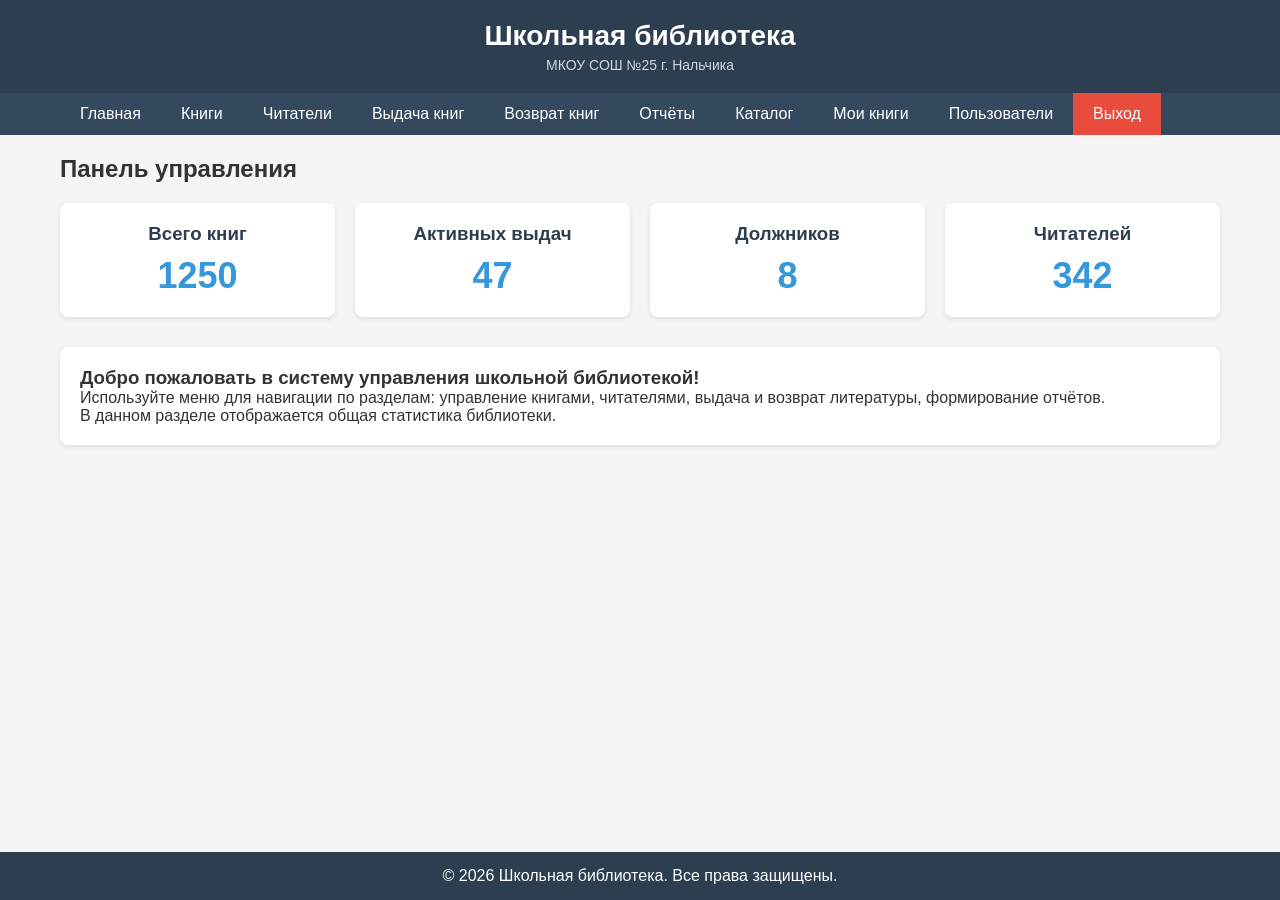
<file: index.html>
<!DOCTYPE html>
<html lang="ru">
<head>
    <meta charset="UTF-8">
    <meta name="viewport" content="width=device-width, initial-scale=1.0">
    <title>Школьная библиотека - Главная</title>
    <link rel="stylesheet" href="css/style.css">
</head>
<body>
    <header>
        <div class="header-container">
            <h1>Школьная библиотека</h1>
            <p>МКОУ СОШ №25 г. Нальчика</p>
        </div>
    </header>
    
    <nav>
        <div class="nav-container">
            <button class="menu-toggle" id="menuToggle">☰ Меню</button>
            <ul class="nav-menu" id="navMenu">
                <li><a href="index.html">Главная</a></li>
                <li><a href="pages/books.html">Книги</a></li>
                <li><a href="pages/readers.html">Читатели</a></li>
                <li><a href="pages/loans.html">Выдача книг</a></li>
                <li><a href="pages/returns.html">Возврат книг</a></li>
                <li><a href="pages/reports.html">Отчёты</a></li>
                <li><a href="pages/catalog.html">Каталог</a></li>
                <li><a href="pages/mybooks.html">Мои книги</a></li>
                <li><a href="pages/users.html">Пользователи</a></li>
                <li><a href="login.html" class="logout-btn">Выход</a></li>
            </ul>
        </div>
    </nav>
    
    <main>
        <div class="container">
            <div class="page-header">
                <h2>Панель управления</h2>
            </div>
            
            <div class="dashboard-cards">
                <div class="card">
                    <h3>Всего книг</h3>
                    <p class="card-number">1250</p>
                </div>
                <div class="card">
                    <h3>Активных выдач</h3>
                    <p class="card-number">47</p>
                </div>
                <div class="card">
                    <h3>Должников</h3>
                    <p class="card-number">8</p>
                </div>
                <div class="card">
                    <h3>Читателей</h3>
                    <p class="card-number">342</p>
                </div>
            </div>
            
            <div class="recent-info">
                <h3>Добро пожаловать в систему управления школьной библиотекой!</h3>
                <p>Используйте меню для навигации по разделам: управление книгами, читателями, выдача и возврат литературы, формирование отчётов.</p>
                <p>В данном разделе отображается общая статистика библиотеки.</p>
            </div>
        </div>
    </main>
    
    <footer>
        <div class="footer-container">
            <p>&copy; 2026 Школьная библиотека. Все права защищены.</p>
        </div>
    </footer>
    
    <script src="js/script.js"></script>
</body>
</html>
</file>
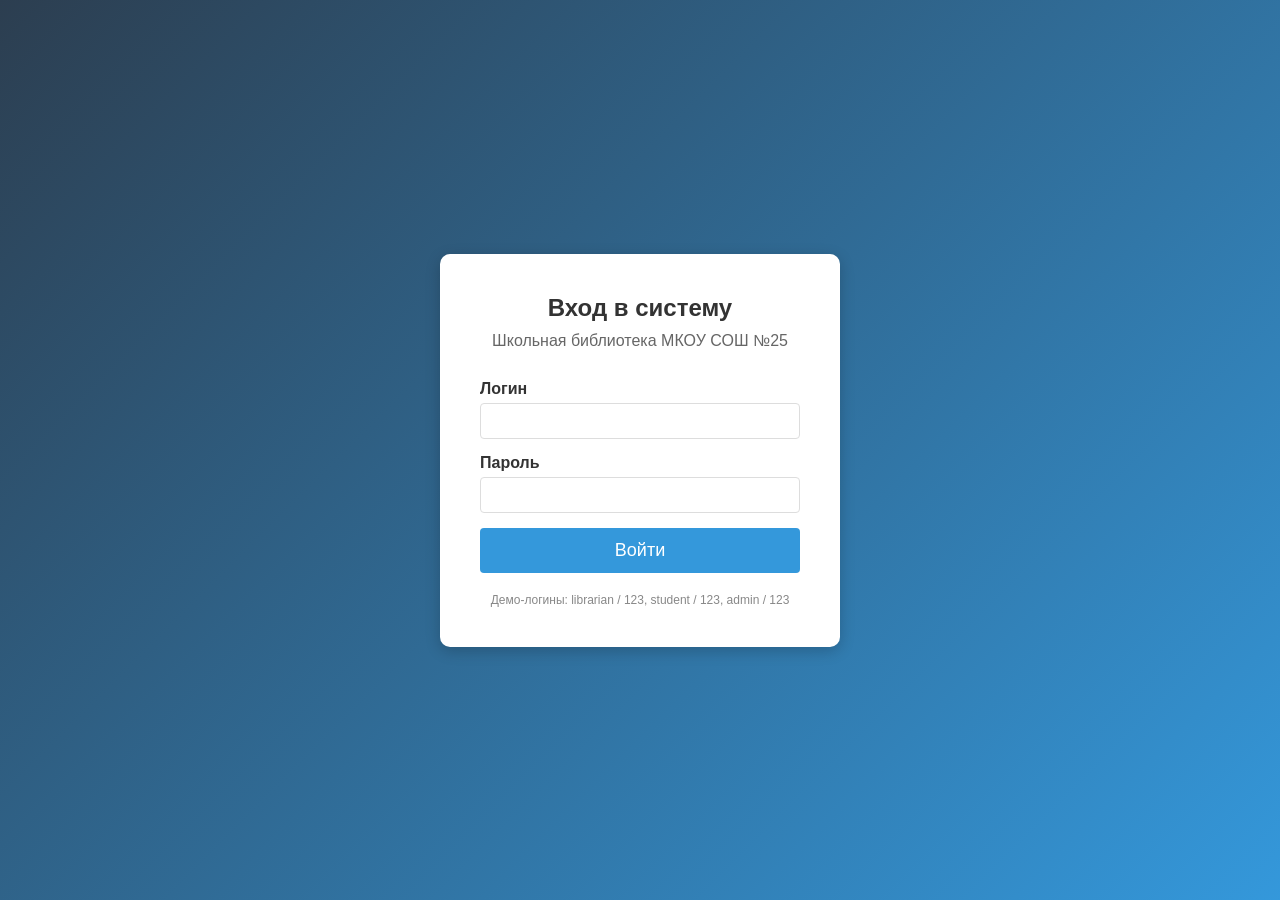
<file: login.html>
<!DOCTYPE html>
<html lang="ru">
<head>
    <meta charset="UTF-8">
    <meta name="viewport" content="width=device-width, initial-scale=1.0">
    <title>Вход - Школьная библиотека</title>
    <link rel="stylesheet" href="css/style.css">
</head>
<body class="login-page">
    <div class="login-container">
        <h2>Вход в систему</h2>
        <p class="login-subtitle">Школьная библиотека МКОУ СОШ №25</p>
        
        <form action="index.html" method="GET">
            <div class="form-group">
                <label for="login">Логин</label>
                <input type="text" id="login" name="login" required>
            </div>
            
            <div class="form-group">
                <label for="password">Пароль</label>
                <input type="password" id="password" name="password" required>
            </div>
            
            <button type="submit" class="btn-login">Войти</button>
        </form>
        
        <p class="demo-info">Демо-логины: librarian / 123, student / 123, admin / 123</p>
    </div>
</body>
</html>
</file>
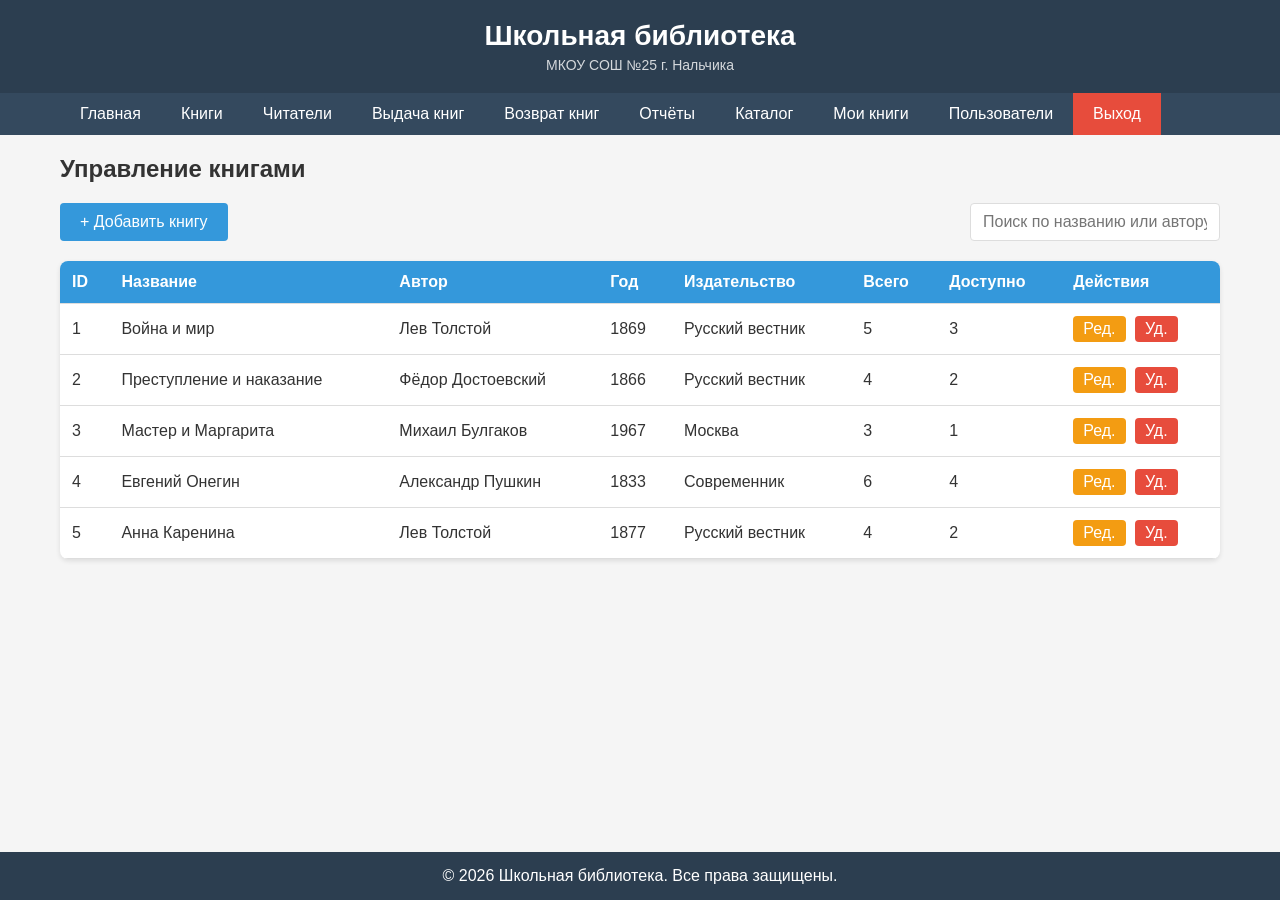
<file: pages/books.html>
<!DOCTYPE html>
<html lang="ru">
<head>
    <meta charset="UTF-8">
    <meta name="viewport" content="width=device-width, initial-scale=1.0">
    <title>Книги - Школьная библиотека</title>
    <link rel="stylesheet" href="../css/style.css">
</head>
<body>
    <header>
        <div class="header-container">
            <h1>Школьная библиотека</h1>
            <p>МКОУ СОШ №25 г. Нальчика</p>
        </div>
    </header>
    
    <nav>
        <div class="nav-container">
            <button class="menu-toggle" id="menuToggle">☰ Меню</button>
            <ul class="nav-menu" id="navMenu">
                <li><a href="../index.html">Главная</a></li>
                <li><a href="books.html">Книги</a></li>
                <li><a href="readers.html">Читатели</a></li>
                <li><a href="loans.html">Выдача книг</a></li>
                <li><a href="returns.html">Возврат книг</a></li>
                <li><a href="reports.html">Отчёты</a></li>
                <li><a href="catalog.html">Каталог</a></li>
                <li><a href="mybooks.html">Мои книги</a></li>
                <li><a href="users.html">Пользователи</a></li>
                <li><a href="../login.html" class="logout-btn">Выход</a></li>
            </ul>
        </div>
    </nav>
    
    <main>
        <div class="container">
            <div class="page-header">
                <h2>Управление книгами</h2>
            </div>
            
            <div class="page-actions">
                <button class="btn btn-primary" id="showAddFormBtn">+ Добавить книгу</button>
                <input type="text" id="searchInput" placeholder="Поиск по названию или автору" class="search-input">
            </div>
            
            <div id="addBookForm" style="display:none;" class="form-container">
                <h3>Добавление новой книги</h3>
                <form id="bookForm">
                    <div class="form-group">
                        <label>Название *</label>
                        <input type="text" id="bookTitle" required>
                    </div>
                    <div class="form-group">
                        <label>Автор *</label>
                        <input type="text" id="bookAuthor" required>
                    </div>
                    <div class="form-group">
                        <label>Год издания</label>
                        <input type="number" id="bookYear">
                    </div>
                    <div class="form-group">
                        <label>Издательство</label>
                        <input type="text" id="bookPublisher">
                    </div>
                    <div class="form-group">
                        <label>Количество экземпляров</label>
                        <input type="number" id="bookCopies" value="1">
                    </div>
                    <button type="button" id="saveBookBtn" class="btn btn-success">Сохранить</button>
                    <button type="button" id="hideAddFormBtn" class="btn btn-secondary">Отмена</button>
                </form>
            </div>
            
            <table id="booksTable">
                <thead>
                    <tr>
                        <th>ID</th>
                        <th>Название</th>
                        <th>Автор</th>
                        <th>Год</th>
                        <th>Издательство</th>
                        <th>Всего</th>
                        <th>Доступно</th>
                        <th>Действия</th>
                    </tr>
                </thead>
                <tbody id="booksTableBody">
                    <!-- Данные будут загружены из JS -->
                </tbody>
            </table>
        </div>
    </main>
    
    <footer>
        <div class="footer-container">
            <p>&copy; 2026 Школьная библиотека. Все права защищены.</p>
        </div>
    </footer>
    
    <script src="../js/script.js"></script>
    <script>
        // Данные книг
        let books = [
            { id: 1, title: "Война и мир", author: "Лев Толстой", year: 1869, publisher: "Русский вестник", total: 5, available: 3 },
            { id: 2, title: "Преступление и наказание", author: "Фёдор Достоевский", year: 1866, publisher: "Русский вестник", total: 4, available: 2 },
            { id: 3, title: "Мастер и Маргарита", author: "Михаил Булгаков", year: 1967, publisher: "Москва", total: 3, available: 1 },
            { id: 4, title: "Евгений Онегин", author: "Александр Пушкин", year: 1833, publisher: "Современник", total: 6, available: 4 },
            { id: 5, title: "Анна Каренина", author: "Лев Толстой", year: 1877, publisher: "Русский вестник", total: 4, available: 2 }
        ];
        
        let nextId = 6;
        
        function renderBooksTable(filter = '') {
            const tbody = document.getElementById('booksTableBody');
            const filteredBooks = books.filter(book => 
                book.title.toLowerCase().includes(filter.toLowerCase()) ||
                book.author.toLowerCase().includes(filter.toLowerCase())
            );
            
            tbody.innerHTML = '';
            filteredBooks.forEach(book => {
                const row = tbody.insertRow();
                row.insertCell(0).textContent = book.id;
                row.insertCell(1).textContent = book.title;
                row.insertCell(2).textContent = book.author;
                row.insertCell(3).textContent = book.year;
                row.insertCell(4).textContent = book.publisher;
                row.insertCell(5).textContent = book.total;
                row.insertCell(6).textContent = book.available;
                const actionsCell = row.insertCell(7);
                actionsCell.innerHTML = `<button class="btn-edit" onclick="editBook(${book.id})">Ред.</button>
                                         <button class="btn-delete" onclick="deleteBook(${book.id})">Уд.</button>`;
            });
        }
        
        function deleteBook(id) {
            if(confirm('Удалить книгу?')) {
                books = books.filter(book => book.id !== id);
                renderBooksTable(document.getElementById('searchInput').value);
                showMessage('Книга удалена', 'success');
            }
        }
        
        function editBook(id) {
            const book = books.find(b => b.id === id);
            if(book) {
                document.getElementById('bookTitle').value = book.title;
                document.getElementById('bookAuthor').value = book.author;
                document.getElementById('bookYear').value = book.year;
                document.getElementById('bookPublisher').value = book.publisher;
                document.getElementById('bookCopies').value = book.total;
                document.getElementById('addBookForm').style.display = 'block';
                document.getElementById('showAddFormBtn').style.display = 'none';
                
                const saveBtn = document.getElementById('saveBookBtn');
                const newSaveBtn = saveBtn.cloneNode(true);
                saveBtn.parentNode.replaceChild(newSaveBtn, saveBtn);
                newSaveBtn.onclick = function() {
                    book.title = document.getElementById('bookTitle').value;
                    book.author = document.getElementById('bookAuthor').value;
                    book.year = parseInt(document.getElementById('bookYear').value);
                    book.publisher = document.getElementById('bookPublisher').value;
                    book.total = parseInt(document.getElementById('bookCopies').value);
                    book.available = book.total - (book.total - book.available);
                    renderBooksTable(document.getElementById('searchInput').value);
                    document.getElementById('addBookForm').style.display = 'none';
                    document.getElementById('showAddFormBtn').style.display = 'inline-block';
                    showMessage('Книга обновлена', 'success');
                };
            }
        }
        
        document.getElementById('showAddFormBtn').onclick = function() {
            document.getElementById('addBookForm').style.display = 'block';
            this.style.display = 'none';
            document.getElementById('bookForm').reset();
            
            const saveBtn = document.getElementById('saveBookBtn');
            const newSaveBtn = saveBtn.cloneNode(true);
            saveBtn.parentNode.replaceChild(newSaveBtn, saveBtn);
            newSaveBtn.onclick = function() {
                const newBook = {
                    id: nextId++,
                    title: document.getElementById('bookTitle').value,
                    author: document.getElementById('bookAuthor').value,
                    year: parseInt(document.getElementById('bookYear').value) || 0,
                    publisher: document.getElementById('bookPublisher').value,
                    total: parseInt(document.getElementById('bookCopies').value),
                    available: parseInt(document.getElementById('bookCopies').value)
                };
                books.push(newBook);
                renderBooksTable(document.getElementById('searchInput').value);
                document.getElementById('addBookForm').style.display = 'none';
                document.getElementById('showAddFormBtn').style.display = 'inline-block';
                showMessage('Книга добавлена', 'success');
            };
        };
        
        document.getElementById('hideAddFormBtn').onclick = function() {
            document.getElementById('addBookForm').style.display = 'none';
            document.getElementById('showAddFormBtn').style.display = 'inline-block';
        };
        
        document.getElementById('searchInput').oninput = function() {
            renderBooksTable(this.value);
        };
        
        renderBooksTable();
    </script>
</body>
</html>
</file>
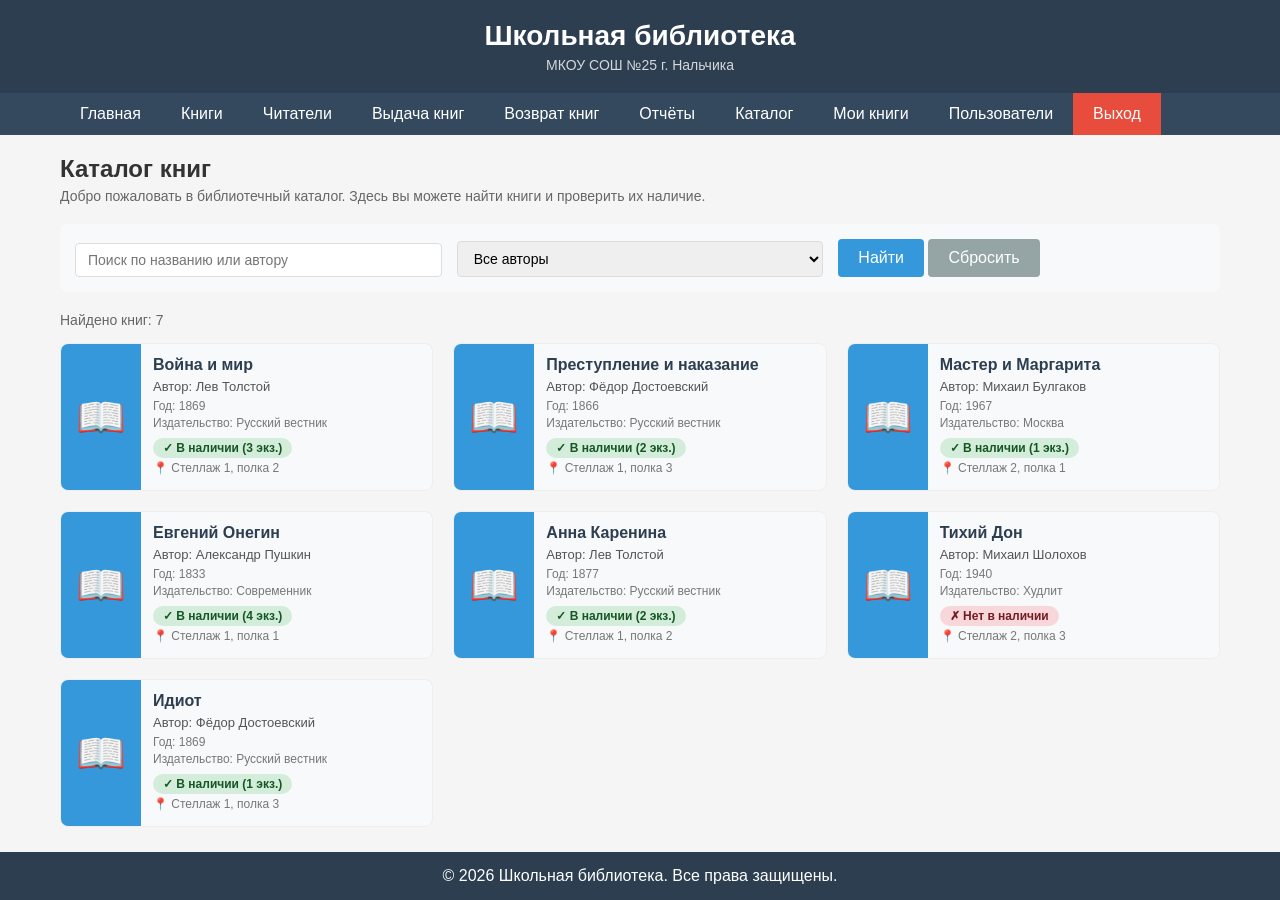
<file: pages/catalog.html>
<!DOCTYPE html>
<html lang="ru">
<head>
    <meta charset="UTF-8">
    <meta name="viewport" content="width=device-width, initial-scale=1.0">
    <title>Каталог книг - Школьная библиотека</title>
    <link rel="stylesheet" href="../css/style.css">
</head>
<body>
    <header>
        <div class="header-container">
            <h1>Школьная библиотека</h1>
            <p>МКОУ СОШ №25 г. Нальчика</p>
        </div>
    </header>
    
    <nav>
        <div class="nav-container">
            <button class="menu-toggle" id="menuToggle">☰ Меню</button>
            <ul class="nav-menu" id="navMenu">
                <li><a href="../index.html">Главная</a></li>
                <li><a href="books.html">Книги</a></li>
                <li><a href="readers.html">Читатели</a></li>
                <li><a href="loans.html">Выдача книг</a></li>
                <li><a href="returns.html">Возврат книг</a></li>
                <li><a href="reports.html">Отчёты</a></li>
                <li><a href="catalog.html">Каталог</a></li>
                <li><a href="mybooks.html">Мои книги</a></li>
                <li><a href="users.html">Пользователи</a></li>
                <li><a href="../login.html" class="logout-btn">Выход</a></li>
            </ul>
        </div>
    </nav>
    
    <main>
        <div class="container">
            <div class="page-header">
                <h2>Каталог книг</h2>
                <p class="catalog-desc">Добро пожаловать в библиотечный каталог. Здесь вы можете найти книги и проверить их наличие.</p>
            </div>
            
            <div class="catalog-filters">
                <div class="filter-row">
                    <div class="filter-group">
                        <input type="text" id="searchInput" placeholder="Поиск по названию или автору">
                    </div>
                    <div class="filter-group">
                        <select id="authorFilter">
                            <option value="">Все авторы</option>
                        </select>
                    </div>
                    <div class="filter-group">
                        <button id="searchBtn" class="btn btn-primary">Найти</button>
                        <button id="resetBtn" class="btn btn-secondary">Сбросить</button>
                    </div>
                </div>
            </div>
            
            <div id="catalogStats" class="catalog-stats"></div>
            <div id="booksGrid" class="books-grid"></div>
        </div>
    </main>
    
    <footer>
        <div class="footer-container">
            <p>&copy; 2026 Школьная библиотека. Все права защищены.</p>
        </div>
    </footer>
    
    <script src="../js/script.js"></script>
    <script>
        let books = [
            { id: 1, title: "Война и мир", author: "Лев Толстой", year: 1869, publisher: "Русский вестник", available: 3, location: "Стеллаж 1, полка 2" },
            { id: 2, title: "Преступление и наказание", author: "Фёдор Достоевский", year: 1866, publisher: "Русский вестник", available: 2, location: "Стеллаж 1, полка 3" },
            { id: 3, title: "Мастер и Маргарита", author: "Михаил Булгаков", year: 1967, publisher: "Москва", available: 1, location: "Стеллаж 2, полка 1" },
            { id: 4, title: "Евгений Онегин", author: "Александр Пушкин", year: 1833, publisher: "Современник", available: 4, location: "Стеллаж 1, полка 1" },
            { id: 5, title: "Анна Каренина", author: "Лев Толстой", year: 1877, publisher: "Русский вестник", available: 2, location: "Стеллаж 1, полка 2" },
            { id: 6, title: "Тихий Дон", author: "Михаил Шолохов", year: 1940, publisher: "Худлит", available: 0, location: "Стеллаж 2, полка 3" },
            { id: 7, title: "Идиот", author: "Фёдор Достоевский", year: 1869, publisher: "Русский вестник", available: 1, location: "Стеллаж 1, полка 3" }
        ];
        
        function getUniqueAuthors() {
            const authors = [...new Set(books.map(book => book.author))];
            return authors.sort();
        }
        
        function loadAuthorFilter() {
            const select = document.getElementById('authorFilter');
            const authors = getUniqueAuthors();
            select.innerHTML = '<option value="">Все авторы</option>';
            authors.forEach(author => {
                select.innerHTML += `<option value="${author}">${author}</option>`;
            });
        }
        
        function renderCatalog() {
            const searchTerm = document.getElementById('searchInput').value.toLowerCase();
            const authorFilter = document.getElementById('authorFilter').value;
            
            let filteredBooks = books.filter(book => {
                const matchesSearch = book.title.toLowerCase().includes(searchTerm) || 
                                     book.author.toLowerCase().includes(searchTerm);
                const matchesAuthor = authorFilter === '' || book.author === authorFilter;
                return matchesSearch && matchesAuthor;
            });
            
            const statsDiv = document.getElementById('catalogStats');
            statsDiv.innerHTML = `Найдено книг: ${filteredBooks.length}`;
            
            const gridDiv = document.getElementById('booksGrid');
            if(filteredBooks.length === 0) {
                gridDiv.innerHTML = '<div class="empty-catalog"><p>Книги не найдены. Попробуйте изменить параметры поиска.</p></div>';
                return;
            }
            
            let html = '';
            filteredBooks.forEach(book => {
                html += `
                    <div class="book-card">
                        <div class="book-cover">
                            <div class="book-icon">📖</div>
                        </div>
                        <div class="book-info">
                            <h4 class="book-title">${escapeHtml(book.title)}</h4>
                            <p class="book-author">Автор: ${escapeHtml(book.author)}</p>
                            <p class="book-year">Год: ${book.year}</p>
                            <p class="book-publisher">Издательство: ${escapeHtml(book.publisher)}</p>
                            <div class="book-status">
                                ${book.available > 0 ? 
                                    `<span class="status available">✓ В наличии (${book.available} экз.)</span>` : 
                                    `<span class="status unavailable">✗ Нет в наличии</span>`}
                            </div>
                            <p class="book-location">📍 ${escapeHtml(book.location)}</p>
                        </div>
                    </div>
                `;
            });
            gridDiv.innerHTML = html;
        }
        
        function escapeHtml(str) {
            if(!str) return '';
            return str.replace(/[&<>]/g, function(m) {
                if(m === '&') return '&amp;';
                if(m === '<') return '&lt;';
                if(m === '>') return '&gt;';
                return m;
            });
        }
        
        document.getElementById('searchBtn').addEventListener('click', renderCatalog);
        document.getElementById('resetBtn').addEventListener('click', function() {
            document.getElementById('searchInput').value = '';
            document.getElementById('authorFilter').value = '';
            renderCatalog();
        });
        document.getElementById('searchInput').addEventListener('keypress', function(e) {
            if(e.key === 'Enter') renderCatalog();
        });
        
        loadAuthorFilter();
        renderCatalog();
    </script>
    
    <style>
        .catalog-desc {
            color: #666;
            margin-top: 5px;
            font-size: 14px;
        }
        
        .catalog-filters {
            background: #f8f9fa;
            padding: 15px;
            border-radius: 8px;
            margin-bottom: 20px;
        }
        
        .filter-row {
            display: flex;
            gap: 15px;
            flex-wrap: wrap;
            align-items: flex-end;
        }
        
        .filter-group {
            flex: 1;
            min-width: 150px;
        }
        
        .filter-group input, .filter-group select {
            width: 100%;
            padding: 8px 12px;
            border: 1px solid #ddd;
            border-radius: 4px;
            font-size: 14px;
        }
        
        .catalog-stats {
            margin-bottom: 15px;
            color: #666;
            font-size: 14px;
        }
        
        .books-grid {
            display: grid;
            grid-template-columns: repeat(auto-fill, minmax(300px, 1fr));
            gap: 20px;
        }
        
        .book-card {
            display: flex;
            background: #f8f9fa;
            border-radius: 8px;
            overflow: hidden;
            transition: transform 0.2s, box-shadow 0.2s;
            border: 1px solid #eee;
        }
        
        .book-card:hover {
            transform: translateY(-3px);
            box-shadow: 0 5px 15px rgba(0,0,0,0.1);
        }
        
        .book-cover {
            width: 80px;
            background: #3498db;
            display: flex;
            align-items: center;
            justify-content: center;
        }
        
        .book-icon {
            font-size: 40px;
            color: white;
        }
        
        .book-info {
            flex: 1;
            padding: 12px;
        }
        
        .book-title {
            margin: 0 0 5px 0;
            font-size: 16px;
            color: #2c3e50;
        }
        
        .book-author {
            font-size: 13px;
            color: #555;
            margin: 5px 0;
        }
        
        .book-year, .book-publisher, .book-location {
            font-size: 12px;
            color: #777;
            margin: 3px 0;
        }
        
        .book-status {
            margin-top: 8px;
        }
        
        .status {
            display: inline-block;
            padding: 3px 10px;
            border-radius: 15px;
            font-size: 12px;
            font-weight: bold;
        }
        
        .status.available {
            background-color: #d4edda;
            color: #155724;
        }
        
        .status.unavailable {
            background-color: #f8d7da;
            color: #721c24;
        }
        
        .empty-catalog {
            text-align: center;
            padding: 50px;
            background: white;
            border-radius: 8px;
            color: #888;
        }
        
        @media (max-width: 768px) {
            .books-grid {
                grid-template-columns: 1fr;
            }
            .filter-row {
                flex-direction: column;
            }
            .filter-group {
                width: 100%;
            }
        }
    </style>
</body>
</html>
</file>
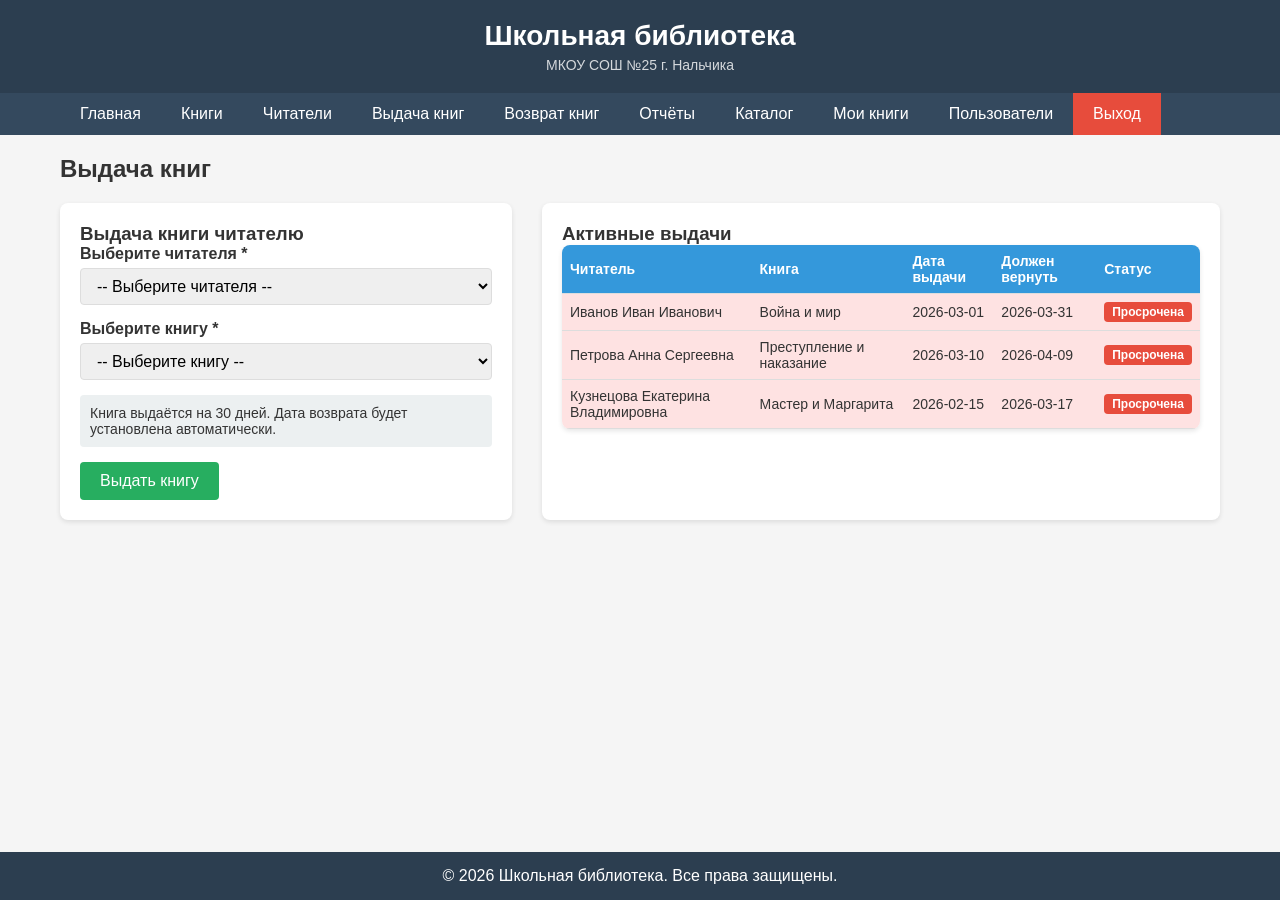
<file: pages/loans.html>
<!DOCTYPE html>
<html lang="ru">
<head>
    <meta charset="UTF-8">
    <meta name="viewport" content="width=device-width, initial-scale=1.0">
    <title>Выдача книг - Школьная библиотека</title>
    <link rel="stylesheet" href="../css/style.css">
</head>
<body>
    <header>
        <div class="header-container">
            <h1>Школьная библиотека</h1>
            <p>МКОУ СОШ №25 г. Нальчика</p>
        </div>
    </header>
    
    <nav>
        <div class="nav-container">
            <button class="menu-toggle" id="menuToggle">☰ Меню</button>
            <ul class="nav-menu" id="navMenu">
                <li><a href="../index.html">Главная</a></li>
                <li><a href="books.html">Книги</a></li>
                <li><a href="readers.html">Читатели</a></li>
                <li><a href="loans.html">Выдача книг</a></li>
                <li><a href="returns.html">Возврат книг</a></li>
                <li><a href="reports.html">Отчёты</a></li>
                <li><a href="catalog.html">Каталог</a></li>
                <li><a href="mybooks.html">Мои книги</a></li>
                <li><a href="users.html">Пользователи</a></li>
                <li><a href="../login.html" class="logout-btn">Выход</a></li>
            </ul>
        </div>
    </nav>
    
    <main>
        <div class="container">
            <div class="page-header">
                <h2>Выдача книг</h2>
            </div>
            
            <div class="two-columns">
                <div class="form-section">
                    <h3>Выдача книги читателю</h3>
                    <form id="loanForm">
                        <div class="form-group">
                            <label>Выберите читателя *</label>
                            <select id="readerSelect" required>
                                <option value="">-- Выберите читателя --</option>
                            </select>
                        </div>
                        <div class="form-group">
                            <label>Выберите книгу *</label>
                            <select id="bookSelect" required>
                                <option value="">-- Выберите книгу --</option>
                            </select>
                        </div>
                        <div class="form-info">
                            <p>Книга выдаётся на 30 дней. Дата возврата будет установлена автоматически.</p>
                        </div>
                        <button type="button" id="issueBookBtn" class="btn btn-success">Выдать книгу</button>
                    </form>
                </div>
                
                <div class="list-section">
                    <h3>Активные выдачи</h3>
                    <div id="activeLoansList"></div>
                </div>
            </div>
        </div>
    </main>
    
    <footer>
        <div class="footer-container">
            <p>&copy; 2026 Школьная библиотека. Все права защищены.</p>
        </div>
    </footer>
    
    <script src="../js/script.js"></script>
    <script>
        let books = [
            { id: 1, title: "Война и мир", author: "Лев Толстой", available: 3 },
            { id: 2, title: "Преступление и наказание", author: "Фёдор Достоевский", available: 2 },
            { id: 3, title: "Мастер и Маргарита", author: "Михаил Булгаков", available: 1 },
            { id: 4, title: "Евгений Онегин", author: "Александр Пушкин", available: 4 },
            { id: 5, title: "Анна Каренина", author: "Лев Толстой", available: 2 }
        ];
        
        let readers = [
            { id: 1, name: "Иванов Иван Иванович", class: "9А" },
            { id: 2, name: "Петрова Анна Сергеевна", class: "10Б" },
            { id: 3, name: "Сидоров Дмитрий Алексеевич", class: "8В" },
            { id: 4, name: "Кузнецова Екатерина Владимировна", class: "11А" }
        ];
        
        let activeLoans = [
            { id: 1, readerId: 1, readerName: "Иванов Иван Иванович", bookId: 1, bookTitle: "Война и мир", loanDate: "2026-03-01", dueDate: "2026-03-31", status: "active" },
            { id: 2, readerId: 2, readerName: "Петрова Анна Сергеевна", bookId: 2, bookTitle: "Преступление и наказание", loanDate: "2026-03-10", dueDate: "2026-04-09", status: "active" },
            { id: 3, readerId: 4, readerName: "Кузнецова Екатерина Владимировна", bookId: 3, bookTitle: "Мастер и Маргарита", loanDate: "2026-02-15", dueDate: "2026-03-17", status: "active" }
        ];
        
        let nextLoanId = 4;
        
        function loadSelects() {
            const readerSelect = document.getElementById('readerSelect');
            const bookSelect = document.getElementById('bookSelect');
            
            readerSelect.innerHTML = '<option value="">-- Выберите читателя --</option>';
            readers.forEach(reader => {
                readerSelect.innerHTML += `<option value="${reader.id}">${reader.name} (${reader.class})</option>`;
            });
            
            bookSelect.innerHTML = '<option value="">-- Выберите книгу --</option>';
            books.forEach(book => {
                if(book.available > 0) {
                    bookSelect.innerHTML += `<option value="${book.id}">${book.title} - ${book.author} (доступно: ${book.available})</option>`;
                }
            });
        }
        
        function renderActiveLoans() {
            const container = document.getElementById('activeLoansList');
            if(activeLoans.length === 0) {
                container.innerHTML = '<p class="empty-message">Нет активных выдач</p>';
                return;
            }
            
            let html = '<table class="loans-table"><thead><tr><th>Читатель</th><th>Книга</th><th>Дата выдачи</th><th>Должен вернуть</th><th>Статус</th></tr></thead><tbody>';
            const today = new Date().toISOString().slice(0,10);
            
            activeLoans.forEach(loan => {
                const isOverdue = loan.dueDate < today;
                const rowClass = isOverdue ? 'overdue-row' : '';
                html += `<tr class="${rowClass}">
                            <td>${loan.readerName}</td>
                            <td>${loan.bookTitle}</td>
                            <td>${loan.loanDate}</td>
                            <td>${loan.dueDate}</td>
                            <td>${isOverdue ? '<span class="badge overdue">Просрочена</span>' : '<span class="badge active">В срок</span>'}</td>
                         </tr>`;
            });
            html += '</tbody></table>';
            container.innerHTML = html;
        }
        
        function updateBookAvailability(bookId, change) {
            const book = books.find(b => b.id === bookId);
            if(book) {
                book.available += change;
            }
        }
        
        document.getElementById('issueBookBtn').onclick = function() {
            const readerId = parseInt(document.getElementById('readerSelect').value);
            const bookId = parseInt(document.getElementById('bookSelect').value);
            
            if(!readerId || !bookId) {
                showMessage('Выберите читателя и книгу', 'error');
                return;
            }
            
            const reader = readers.find(r => r.id === readerId);
            const book = books.find(b => b.id === bookId);
            
            if(book.available <= 0) {
                showMessage('Эта книга недоступна для выдачи', 'error');
                return;
            }
            
            const today = new Date();
            const dueDate = new Date();
            dueDate.setDate(today.getDate() + 30);
            
            const newLoan = {
                id: nextLoanId++,
                readerId: readerId,
                readerName: reader.name,
                bookId: bookId,
                bookTitle: book.title,
                loanDate: today.toISOString().slice(0,10),
                dueDate: dueDate.toISOString().slice(0,10),
                status: 'active'
            };
            
            activeLoans.push(newLoan);
            updateBookAvailability(bookId, -1);
            loadSelects();
            renderActiveLoans();
            showMessage(`Книга "${book.title}" выдана читателю ${reader.name}`, 'success');
        };
        
        loadSelects();
        renderActiveLoans();
    </script>
    
    <style>
        .two-columns {
            display: grid;
            grid-template-columns: 1fr 1.5fr;
            gap: 30px;
        }
        
        .form-section, .list-section {
            background: white;
            padding: 20px;
            border-radius: 8px;
            box-shadow: 0 2px 5px rgba(0,0,0,0.1);
        }
        
        .form-info {
            background: #ecf0f1;
            padding: 10px;
            border-radius: 4px;
            margin: 15px 0;
            font-size: 14px;
        }
        
        .loans-table {
            width: 100%;
            font-size: 14px;
        }
        
        .loans-table th, .loans-table td {
            padding: 8px;
        }
        
        .overdue-row {
            background-color: #fee2e2;
        }
        
        .badge {
            display: inline-block;
            padding: 3px 8px;
            border-radius: 4px;
            font-size: 12px;
            font-weight: bold;
        }
        
        .badge.active {
            background-color: #27ae60;
            color: white;
        }
        
        .badge.overdue {
            background-color: #e74c3c;
            color: white;
        }
        
        .empty-message {
            text-align: center;
            padding: 20px;
            color: #888;
        }
        
        @media (max-width: 768px) {
            .two-columns {
                grid-template-columns: 1fr;
            }
        }
    </style>
</body>
</html>
</file>
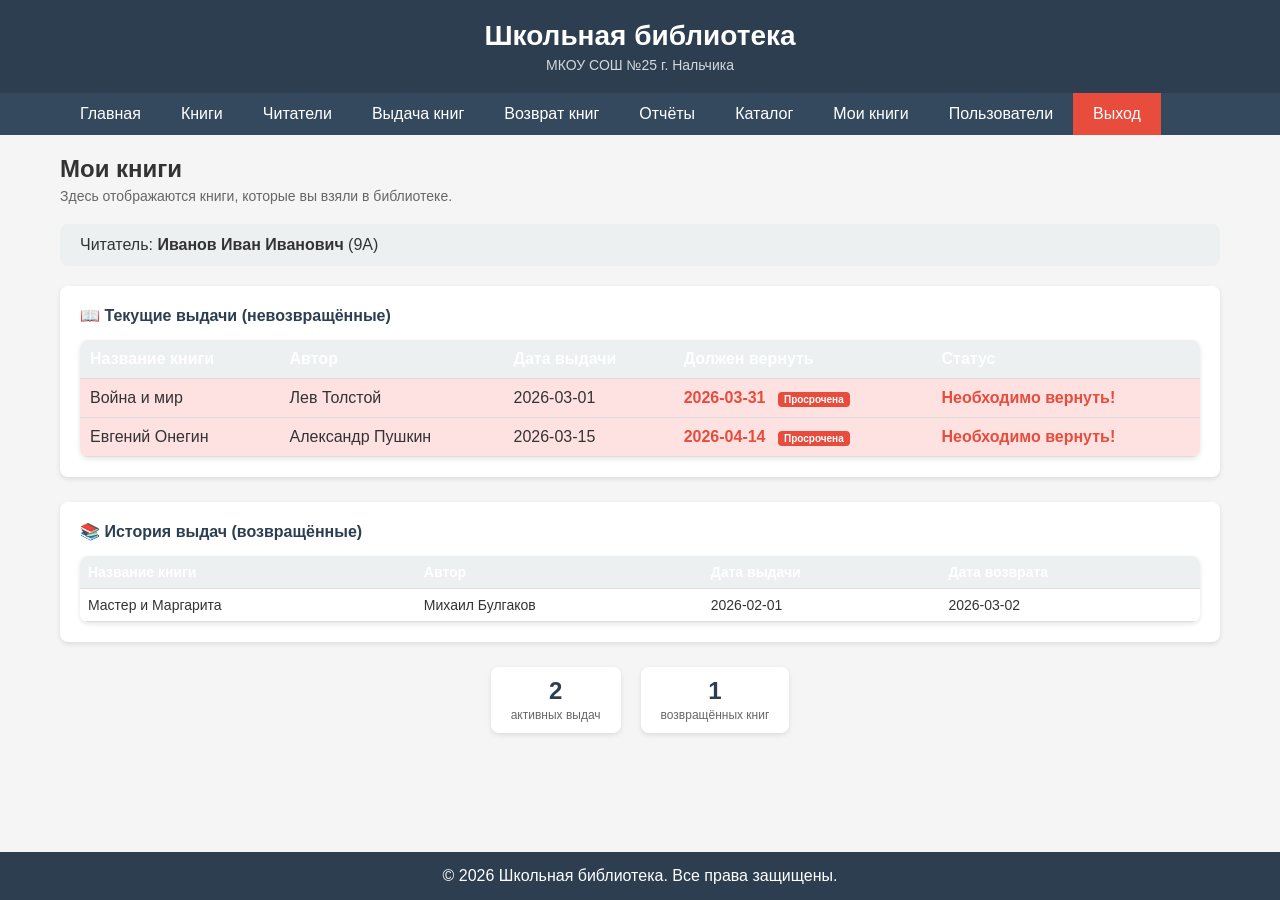
<file: pages/mybooks.html>
<!DOCTYPE html>
<html lang="ru">
<head>
    <meta charset="UTF-8">
    <meta name="viewport" content="width=device-width, initial-scale=1.0">
    <title>Мои книги - Школьная библиотека</title>
    <link rel="stylesheet" href="../css/style.css">
</head>
<body>
    <header>
        <div class="header-container">
            <h1>Школьная библиотека</h1>
            <p>МКОУ СОШ №25 г. Нальчика</p>
        </div>
    </header>
    
    <nav>
        <div class="nav-container">
            <button class="menu-toggle" id="menuToggle">☰ Меню</button>
            <ul class="nav-menu" id="navMenu">
                <li><a href="../index.html">Главная</a></li>
                <li><a href="books.html">Книги</a></li>
                <li><a href="readers.html">Читатели</a></li>
                <li><a href="loans.html">Выдача книг</a></li>
                <li><a href="returns.html">Возврат книг</a></li>
                <li><a href="reports.html">Отчёты</a></li>
                <li><a href="catalog.html">Каталог</a></li>
                <li><a href="mybooks.html">Мои книги</a></li>
                <li><a href="users.html">Пользователи</a></li>
                <li><a href="../login.html" class="logout-btn">Выход</a></li>
            </ul>
        </div>
    </nav>
    
    <main>
        <div class="container">
            <div class="page-header">
                <h2>Мои книги</h2>
                <p class="mybooks-desc">Здесь отображаются книги, которые вы взяли в библиотеке.</p>
            </div>
            
            <div id="mybooksContent"></div>
        </div>
    </main>
    
    <footer>
        <div class="footer-container">
            <p>&copy; 2026 Школьная библиотека. Все права защищены.</p>
        </div>
    </footer>
    
    <script src="../js/script.js"></script>
    <script>
        // Данные текущего пользователя (ученика)
        const currentUser = {
            id: 1,
            name: "Иванов Иван Иванович",
            class: "9А"
        };
        
        // История выдач для этого ученика
        let myLoans = [
            { id: 1, bookTitle: "Война и мир", bookAuthor: "Лев Толстой", loanDate: "2026-03-01", dueDate: "2026-03-31", returnDate: null, status: "active" },
            { id: 2, bookTitle: "Евгений Онегин", bookAuthor: "Александр Пушкин", loanDate: "2026-03-15", dueDate: "2026-04-14", returnDate: null, status: "active" },
            { id: 3, bookTitle: "Мастер и Маргарита", bookAuthor: "Михаил Булгаков", loanDate: "2026-02-01", dueDate: "2026-03-03", returnDate: "2026-03-02", status: "returned" }
        ];
        
        function renderMyBooks() {
            const container = document.getElementById('mybooksContent');
            const today = new Date().toISOString().slice(0,10);
            
            const activeLoans = myLoans.filter(loan => loan.status === 'active');
            const returnedLoans = myLoans.filter(loan => loan.status === 'returned');
            
            let html = `
                <div class="welcome-message">
                    <p>Читатель: <strong>${currentUser.name}</strong> (${currentUser.class})</p>
                </div>
            `;
            
            // Активные выдачи
            html += `<div class="loans-section">
                        <h4>📖 Текущие выдачи (невозвращённые)</h4>`;
            
            if(activeLoans.length === 0) {
                html += `<p class="empty-message">У вас нет активных выдач. Все книги возвращены.</p>`;
            } else {
                html += `<table class="loans-table">
                            <thead>
                                <tr>
                                    <th>Название книги</th>
                                    <th>Автор</th>
                                    <th>Дата выдачи</th>
                                    <th>Должен вернуть</th>
                                    <th>Статус</th>
                                </tr>
                            </thead>
                            <tbody>`;
                
                activeLoans.forEach(loan => {
                    const isOverdue = loan.dueDate < today;
                    const rowClass = isOverdue ? 'overdue-row' : '';
                    html += `<tr class="${rowClass}">
                                <td>${loan.bookTitle}</td>
                                <td>${loan.bookAuthor}</td>
                                <td>${loan.loanDate}</td>
                                <td class="${isOverdue ? 'overdue-date' : ''}">${loan.dueDate}${isOverdue ? ' <span class="badge overdue-badge">Просрочена</span>' : ''}</td>
                                <td>${isOverdue ? '<span class="status-warning">Необходимо вернуть!</span>' : '<span class="status-ok">В срок</span>'}</td>
                            </tr>`;
                });
                
                html += `</tbody>
                        </table>`;
            }
            
            html += `</div>`;
            
            // История выдач
            html += `<div class="loans-section">
                        <h4>📚 История выдач (возвращённые)</h4>`;
            
            if(returnedLoans.length === 0) {
                html += `<p class="empty-message">История выдач пуста.</p>`;
            } else {
                html += `<table class="loans-table compact">
                            <thead>
                                <tr>
                                    <th>Название книги</th>
                                    <th>Автор</th>
                                    <th>Дата выдачи</th>
                                    <th>Дата возврата</th>
                                </tr>
                            </thead>
                            <tbody>`;
                
                returnedLoans.forEach(loan => {
                    html += `<tr>
                                <td>${loan.bookTitle}</td>
                                <td>${loan.bookAuthor}</td>
                                <td>${loan.loanDate}</td>
                                <td>${loan.returnDate || '—'}</td>
                            </tr>`;
                });
                
                html += `</tbody>
                        </table>`;
            }
            
            html += `</div>`;
            
            // Статистика
            html += `<div class="stats-summary">
                        <div class="stat-badge">
                            <span class="stat-number">${activeLoans.length}</span>
                            <span class="stat-text">активных выдач</span>
                        </div>
                        <div class="stat-badge">
                            <span class="stat-number">${returnedLoans.length}</span>
                            <span class="stat-text">возвращённых книг</span>
                        </div>
                    </div>`;
            
            container.innerHTML = html;
        }
        
        renderMyBooks();
    </script>
    
    <style>
        .mybooks-desc {
            color: #666;
            margin-top: 5px;
            font-size: 14px;
        }
        
        .welcome-message {
            background: #ecf0f1;
            padding: 12px 20px;
            border-radius: 8px;
            margin-bottom: 20px;
        }
        
        .loans-section {
            background: white;
            border-radius: 8px;
            padding: 20px;
            margin-bottom: 25px;
            box-shadow: 0 2px 5px rgba(0,0,0,0.1);
        }
        
        .loans-section h4 {
            margin-bottom: 15px;
            color: #2c3e50;
        }
        
        .loans-table {
            width: 100%;
            border-collapse: collapse;
        }
        
        .loans-table th, .loans-table td {
            padding: 10px;
            text-align: left;
            border-bottom: 1px solid #ddd;
        }
        
        .loans-table th {
            background-color: #ecf0f1;
            font-weight: bold;
        }
        
        .loans-table.compact th, .loans-table.compact td {
            padding: 8px;
            font-size: 14px;
        }
        
        .overdue-row {
            background-color: #fee2e2;
        }
        
        .overdue-date {
            color: #e74c3c;
            font-weight: bold;
        }
        
        .badge.overdue-badge {
            background-color: #e74c3c;
            color: white;
            padding: 2px 6px;
            border-radius: 4px;
            font-size: 10px;
            margin-left: 8px;
        }
        
        .status-ok {
            color: #27ae60;
            font-weight: bold;
        }
        
        .status-warning {
            color: #e74c3c;
            font-weight: bold;
        }
        
        .empty-message {
            text-align: center;
            padding: 20px;
            color: #888;
            background: #f8f9fa;
            border-radius: 6px;
        }
        
        .stats-summary {
            display: flex;
            gap: 20px;
            justify-content: center;
            margin-top: 10px;
        }
        
        .stat-badge {
            text-align: center;
            padding: 10px 20px;
            background: white;
            border-radius: 8px;
            box-shadow: 0 2px 5px rgba(0,0,0,0.1);
        }
        
        .stat-number {
            display: block;
            font-size: 24px;
            font-weight: bold;
            color: #2c3e50;
        }
        
        .stat-text {
            font-size: 12px;
            color: #666;
        }
    </style>
</body>
</html>
</file>
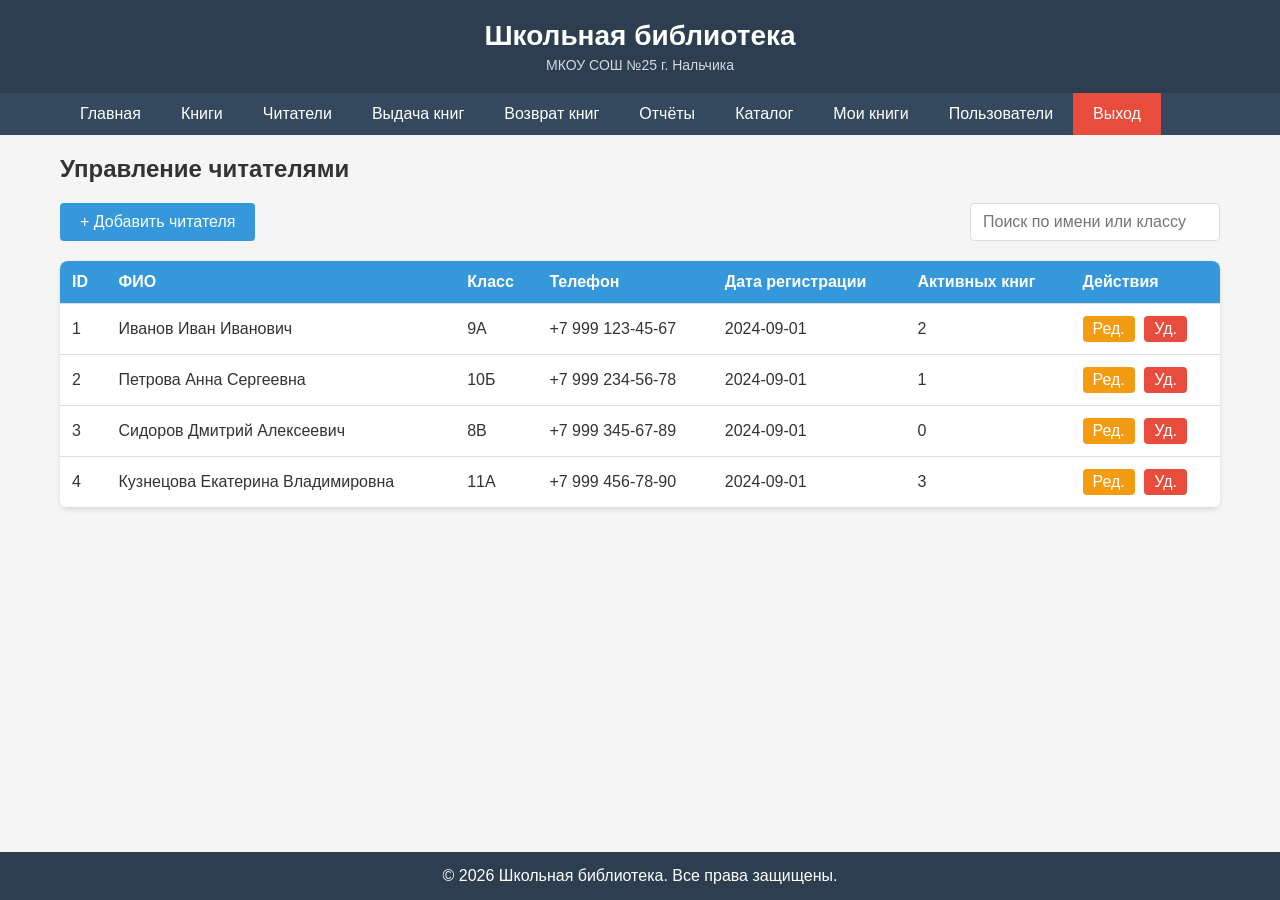
<file: pages/readers.html>
<!DOCTYPE html>
<html lang="ru">
<head>
    <meta charset="UTF-8">
    <meta name="viewport" content="width=device-width, initial-scale=1.0">
    <title>Читатели - Школьная библиотека</title>
    <link rel="stylesheet" href="../css/style.css">
</head>
<body>
    <header>
        <div class="header-container">
            <h1>Школьная библиотека</h1>
            <p>МКОУ СОШ №25 г. Нальчика</p>
        </div>
    </header>
    
    <nav>
        <div class="nav-container">
            <button class="menu-toggle" id="menuToggle">☰ Меню</button>
            <ul class="nav-menu" id="navMenu">
                <li><a href="../index.html">Главная</a></li>
                <li><a href="books.html">Книги</a></li>
                <li><a href="readers.html">Читатели</a></li>
                <li><a href="loans.html">Выдача книг</a></li>
                <li><a href="returns.html">Возврат книг</a></li>
                <li><a href="reports.html">Отчёты</a></li>
                <li><a href="catalog.html">Каталог</a></li>
                <li><a href="mybooks.html">Мои книги</a></li>
                <li><a href="users.html">Пользователи</a></li>
                <li><a href="../login.html" class="logout-btn">Выход</a></li>
            </ul>
        </div>
    </nav>
    
    <main>
        <div class="container">
            <div class="page-header">
                <h2>Управление читателями</h2>
            </div>
            
            <div class="page-actions">
                <button class="btn btn-primary" id="showAddFormBtn">+ Добавить читателя</button>
                <input type="text" id="searchInput" placeholder="Поиск по имени или классу" class="search-input">
            </div>
            
            <div id="addReaderForm" style="display:none;" class="form-container">
                <h3>Добавление нового читателя</h3>
                <form id="readerForm">
                    <div class="form-group">
                        <label>ФИО *</label>
                        <input type="text" id="readerName" required>
                    </div>
                    <div class="form-group">
                        <label>Класс / должность</label>
                        <input type="text" id="readerClass">
                    </div>
                    <div class="form-group">
                        <label>Контактный телефон</label>
                        <input type="text" id="readerPhone">
                    </div>
                    <button type="button" id="saveReaderBtn" class="btn btn-success">Сохранить</button>
                    <button type="button" id="hideAddFormBtn" class="btn btn-secondary">Отмена</button>
                </form>
            </div>
            
            <table id="readersTable">
                <thead>
                    <tr>
                        <th>ID</th>
                        <th>ФИО</th>
                        <th>Класс</th>
                        <th>Телефон</th>
                        <th>Дата регистрации</th>
                        <th>Активных книг</th>
                        <th>Действия</th>
                    </tr>
                </thead>
                <tbody id="readersTableBody">
                </tbody>
            </table>
        </div>
    </main>
    
    <footer>
        <div class="footer-container">
            <p>&copy; 2026 Школьная библиотека. Все права защищены.</p>
        </div>
    </footer>
    
    <script src="../js/script.js"></script>
    <script>
        let readers = [
            { id: 1, name: "Иванов Иван Иванович", class: "9А", phone: "+7 999 123-45-67", regDate: "2024-09-01", activeBooks: 2 },
            { id: 2, name: "Петрова Анна Сергеевна", class: "10Б", phone: "+7 999 234-56-78", regDate: "2024-09-01", activeBooks: 1 },
            { id: 3, name: "Сидоров Дмитрий Алексеевич", class: "8В", phone: "+7 999 345-67-89", regDate: "2024-09-01", activeBooks: 0 },
            { id: 4, name: "Кузнецова Екатерина Владимировна", class: "11А", phone: "+7 999 456-78-90", regDate: "2024-09-01", activeBooks: 3 }
        ];
        
        let nextId = 5;
        
        function renderReadersTable(filter = '') {
            const tbody = document.getElementById('readersTableBody');
            const filteredReaders = readers.filter(reader => 
                reader.name.toLowerCase().includes(filter.toLowerCase()) ||
                reader.class.toLowerCase().includes(filter.toLowerCase())
            );
            
            tbody.innerHTML = '';
            filteredReaders.forEach(reader => {
                const row = tbody.insertRow();
                row.insertCell(0).textContent = reader.id;
                row.insertCell(1).textContent = reader.name;
                row.insertCell(2).textContent = reader.class;
                row.insertCell(3).textContent = reader.phone;
                row.insertCell(4).textContent = reader.regDate;
                row.insertCell(5).textContent = reader.activeBooks;
                const actionsCell = row.insertCell(6);
                actionsCell.innerHTML = `<button class="btn-edit" onclick="editReader(${reader.id})">Ред.</button>
                                         <button class="btn-delete" onclick="deleteReader(${reader.id})">Уд.</button>`;
            });
        }
        
        function deleteReader(id) {
            if(confirm('Удалить читателя?')) {
                readers = readers.filter(reader => reader.id !== id);
                renderReadersTable(document.getElementById('searchInput').value);
                showMessage('Читатель удалён', 'success');
            }
        }
        
        function editReader(id) {
            const reader = readers.find(r => r.id === id);
            if(reader) {
                document.getElementById('readerName').value = reader.name;
                document.getElementById('readerClass').value = reader.class;
                document.getElementById('readerPhone').value = reader.phone;
                document.getElementById('addReaderForm').style.display = 'block';
                document.getElementById('showAddFormBtn').style.display = 'none';
                
                const saveBtn = document.getElementById('saveReaderBtn');
                const newSaveBtn = saveBtn.cloneNode(true);
                saveBtn.parentNode.replaceChild(newSaveBtn, saveBtn);
                newSaveBtn.onclick = function() {
                    reader.name = document.getElementById('readerName').value;
                    reader.class = document.getElementById('readerClass').value;
                    reader.phone = document.getElementById('readerPhone').value;
                    renderReadersTable(document.getElementById('searchInput').value);
                    document.getElementById('addReaderForm').style.display = 'none';
                    document.getElementById('showAddFormBtn').style.display = 'inline-block';
                    showMessage('Данные читателя обновлены', 'success');
                };
            }
        }
        
        document.getElementById('showAddFormBtn').onclick = function() {
            document.getElementById('addReaderForm').style.display = 'block';
            this.style.display = 'none';
            document.getElementById('readerForm').reset();
            
            const saveBtn = document.getElementById('saveReaderBtn');
            const newSaveBtn = saveBtn.cloneNode(true);
            saveBtn.parentNode.replaceChild(newSaveBtn, saveBtn);
            newSaveBtn.onclick = function() {
                const newReader = {
                    id: nextId++,
                    name: document.getElementById('readerName').value,
                    class: document.getElementById('readerClass').value,
                    phone: document.getElementById('readerPhone').value,
                    regDate: new Date().toISOString().slice(0,10),
                    activeBooks: 0
                };
                readers.push(newReader);
                renderReadersTable(document.getElementById('searchInput').value);
                document.getElementById('addReaderForm').style.display = 'none';
                document.getElementById('showAddFormBtn').style.display = 'inline-block';
                showMessage('Читатель добавлен', 'success');
            };
        };
        
        document.getElementById('hideAddFormBtn').onclick = function() {
            document.getElementById('addReaderForm').style.display = 'none';
            document.getElementById('showAddFormBtn').style.display = 'inline-block';
        };
        
        document.getElementById('searchInput').oninput = function() {
            renderReadersTable(this.value);
        };
        
        renderReadersTable();
    </script>
</body>
</html>
</file>
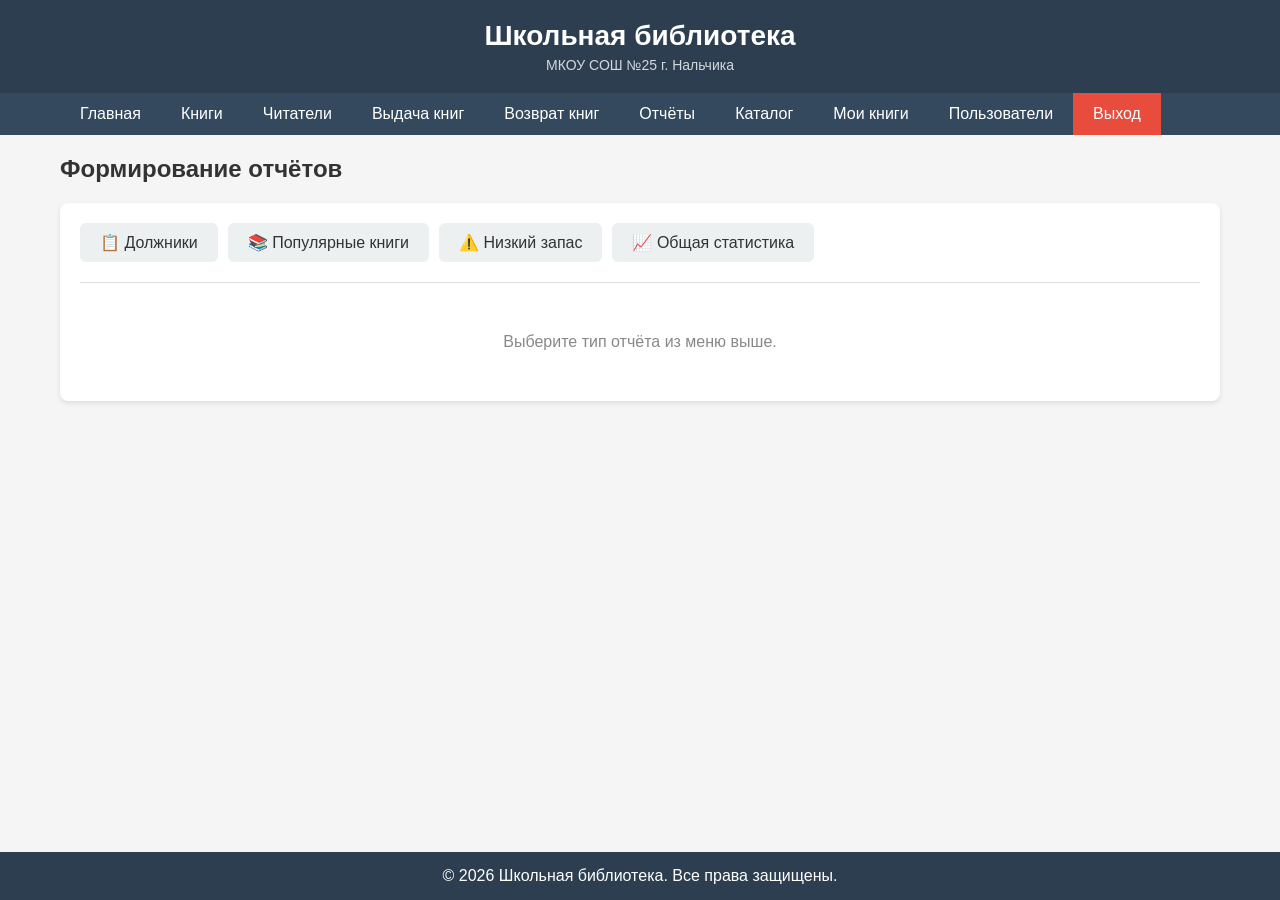
<file: pages/reports.html>
<!DOCTYPE html>
<html lang="ru">
<head>
    <meta charset="UTF-8">
    <meta name="viewport" content="width=device-width, initial-scale=1.0">
    <title>Отчёты - Школьная библиотека</title>
    <link rel="stylesheet" href="../css/style.css">
</head>
<body>
    <header>
        <div class="header-container">
            <h1>Школьная библиотека</h1>
            <p>МКОУ СОШ №25 г. Нальчика</p>
        </div>
    </header>
    
    <nav>
        <div class="nav-container">
            <button class="menu-toggle" id="menuToggle">☰ Меню</button>
            <ul class="nav-menu" id="navMenu">
                <li><a href="../index.html">Главная</a></li>
                <li><a href="books.html">Книги</a></li>
                <li><a href="readers.html">Читатели</a></li>
                <li><a href="loans.html">Выдача книг</a></li>
                <li><a href="returns.html">Возврат книг</a></li>
                <li><a href="reports.html">Отчёты</a></li>
                <li><a href="catalog.html">Каталог</a></li>
                <li><a href="mybooks.html">Мои книги</a></li>
                <li><a href="users.html">Пользователи</a></li>
                <li><a href="../login.html" class="logout-btn">Выход</a></li>
            </ul>
        </div>
    </nav>
    
    <main>
        <div class="container">
            <div class="page-header">
                <h2>Формирование отчётов</h2>
            </div>
            
            <div class="reports-container">
                <div class="report-menu">
                    <button class="report-btn" onclick="showReport('debtors')">📋 Должники</button>
                    <button class="report-btn" onclick="showReport('popular')">📚 Популярные книги</button>
                    <button class="report-btn" onclick="showReport('lowstock')">⚠️ Низкий запас</button>
                    <button class="report-btn" onclick="showReport('stats')">📈 Общая статистика</button>
                </div>
                
                <div id="reportResult" class="report-result">
                    <div class="info-message">Выберите тип отчёта из меню выше.</div>
                </div>
            </div>
        </div>
    </main>
    
    <footer>
        <div class="footer-container">
            <p>&copy; 2026 Школьная библиотека. Все права защищены.</p>
        </div>
    </footer>
    
    <script src="../js/script.js"></script>
    <script>
        let books = [
            { id: 1, title: "Война и мир", author: "Лев Толстой", total: 5, available: 3 },
            { id: 2, title: "Преступление и наказание", author: "Фёдор Достоевский", total: 4, available: 2 },
            { id: 3, title: "Мастер и Маргарита", author: "Михаил Булгаков", total: 3, available: 1 },
            { id: 4, title: "Евгений Онегин", author: "Александр Пушкин", total: 6, available: 4 },
            { id: 5, title: "Анна Каренина", author: "Лев Толстой", total: 4, available: 2 }
        ];
        
        let readers = [
            { id: 1, name: "Иванов Иван Иванович", class: "9А" },
            { id: 2, name: "Петрова Анна Сергеевна", class: "10Б" },
            { id: 3, name: "Сидоров Дмитрий Алексеевич", class: "8В" },
            { id: 4, name: "Кузнецова Екатерина Владимировна", class: "11А" }
        ];
        
        let activeLoans = [
            { readerId: 1, readerName: "Иванов Иван Иванович", bookId: 1, bookTitle: "Война и мир", dueDate: "2026-03-31" },
            { readerId: 2, readerName: "Петрова Анна Сергеевна", bookId: 2, bookTitle: "Преступление и наказание", dueDate: "2026-04-09" },
            { readerId: 4, readerName: "Кузнецова Екатерина Владимировна", bookId: 3, bookTitle: "Мастер и Маргарита", dueDate: "2026-03-17" }
        ];
        
        let loanHistory = [
            { bookId: 1, title: "Война и мир" },
            { bookId: 1, title: "Война и мир" },
            { bookId: 2, title: "Преступление и наказание" },
            { bookId: 1, title: "Война и мир" },
            { bookId: 3, title: "Мастер и Маргарита" },
            { bookId: 4, title: "Евгений Онегин" },
            { bookId: 2, title: "Преступление и наказание" }
        ];
        
        function showReport(type) {
            const container = document.getElementById('reportResult');
            const today = new Date().toISOString().slice(0,10);
            
            if(type === 'debtors') {
                const debtors = activeLoans.filter(loan => loan.dueDate < today);
                if(debtors.length === 0) {
                    container.innerHTML = '<div class="empty-message">Нет должников. Все книги возвращены вовремя.</div>';
                    return;
                }
                
                let html = '<h4>Список должников (читатели с просроченными книгами)</h4><table><thead><tr><th>ФИО</th><th>Класс</th><th>Книга</th><th>Должен вернуть</th></tr></thead><tbody>';
                debtors.forEach(debtor => {
                    const reader = readers.find(r => r.id === debtor.readerId);
                    html += `<tr class="warning-row">
                                <td>${debtor.readerName}</td>
                                <td>${reader ? reader.class : ''}</td>
                                <td>${debtor.bookTitle}</td>
                                <td class="overdue-date">${debtor.dueDate}</td>
                            </tr>`;
                });
                html += '</tbody></table>';
                container.innerHTML = html;
            }
            else if(type === 'popular') {
                const loanCount = {};
                loanHistory.forEach(loan => {
                    loanCount[loan.bookId] = (loanCount[loan.bookId] || 0) + 1;
                });
                
                const popular = Object.entries(loanCount).map(([bookId, count]) => {
                    const book = books.find(b => b.id == bookId);
                    return { title: book ? book.title : 'Неизвестно', author: book ? book.author : '', count: count };
                }).sort((a,b) => b.count - a.count).slice(0,5);
                
                let html = '<h4>Самые популярные книги (по количеству выдач)</h4><table><thead><tr><th>#</th><th>Название</th><th>Автор</th><th>Количество выдач</th></tr></thead><tbody>';
                popular.forEach((book, index) => {
                    html += `<tr><td>${index+1}</td><td>${book.title}</td><td>${book.author}</td><td>${book.count}</td></tr>`;
                });
                html += '</tbody></table>>';
                container.innerHTML = html;
            }
            else if(type === 'lowstock') {
                const lowStock = books.filter(book => book.available < 3);
                if(lowStock.length === 0) {
                    container.innerHTML = '<div class="empty-message">Все книги в достаточном количестве.</div>';
                    return;
                }
                
                let html = '<h4>Книги с низким количеством экземпляров (менее 3)</h4><table><thead><tr><th>Название</th><th>Автор</th><th>Всего</th><th>Доступно</th></tr></thead><tbody>';
                lowStock.forEach(book => {
                    html += `<tr class="warning-row">
                                <td>${book.title}</td>
                                <td>${book.author}</td>
                                <td>${book.total}</td>
                                <td>${book.available}</td>
                            </tr>`;
                });
                html += '</tbody></table>>';
                container.innerHTML = html;
            }
            else if(type === 'stats') {
                const totalBooks = books.reduce((sum, b) => sum + b.total, 0);
                const totalReaders = readers.length;
                const activeCount = activeLoans.length;
                const overdueCount = activeLoans.filter(loan => loan.dueDate < today).length;
                
                container.innerHTML = `<div class="stats-grid">
                    <div class="stat-item"><div class="stat-value">${totalBooks}</div><div class="stat-desc">Всего книг</div></div>
                    <div class="stat-item"><div class="stat-value">${totalReaders}</div><div class="stat-desc">Читателей</div></div>
                    <div class="stat-item"><div class="stat-value">${activeCount}</div><div class="stat-desc">Активных выдач</div></div>
                    <div class="stat-item"><div class="stat-value ${overdueCount > 0 ? 'negative' : ''}">${overdueCount}</div><div class="stat-desc">Должников</div></div>
                </div>`;
            }
        }
    </script>
    
    <style>
        .reports-container {
            background: white;
            border-radius: 8px;
            padding: 20px;
            box-shadow: 0 2px 5px rgba(0,0,0,0.1);
        }
        
        .report-menu {
            display: flex;
            flex-wrap: wrap;
            gap: 10px;
            margin-bottom: 20px;
            padding-bottom: 20px;
            border-bottom: 1px solid #ddd;
        }
        
        .report-btn {
            padding: 10px 20px;
            background: #ecf0f1;
            color: #333;
            border: none;
            border-radius: 6px;
            cursor: pointer;
        }
        
        .report-btn:hover {
            background: #3498db;
            color: white;
        }
        
        .report-result h4 {
            margin-bottom: 15px;
        }
        
        .warning-row {
            background-color: #fff3cd;
        }
        
        .overdue-date {
            color: #e74c3c;
            font-weight: bold;
        }
        
        .stats-grid {
            display: grid;
            grid-template-columns: repeat(4, 1fr);
            gap: 20px;
            text-align: center;
        }
        
        .stat-item {
            padding: 20px;
            background: #f8f9fa;
            border-radius: 8px;
        }
        
        .stat-value {
            font-size: 36px;
            font-weight: bold;
            color: #2c3e50;
        }
        
        .stat-value.negative {
            color: #e74c3c;
        }
        
        .stat-desc {
            font-size: 14px;
            color: #666;
            margin-top: 5px;
        }
        
        .info-message, .empty-message {
            text-align: center;
            padding: 30px;
            color: #888;
        }
        
        @media (max-width: 768px) {
            .stats-grid {
                grid-template-columns: repeat(2, 1fr);
            }
        }
    </style>
</body>
</html>
</file>
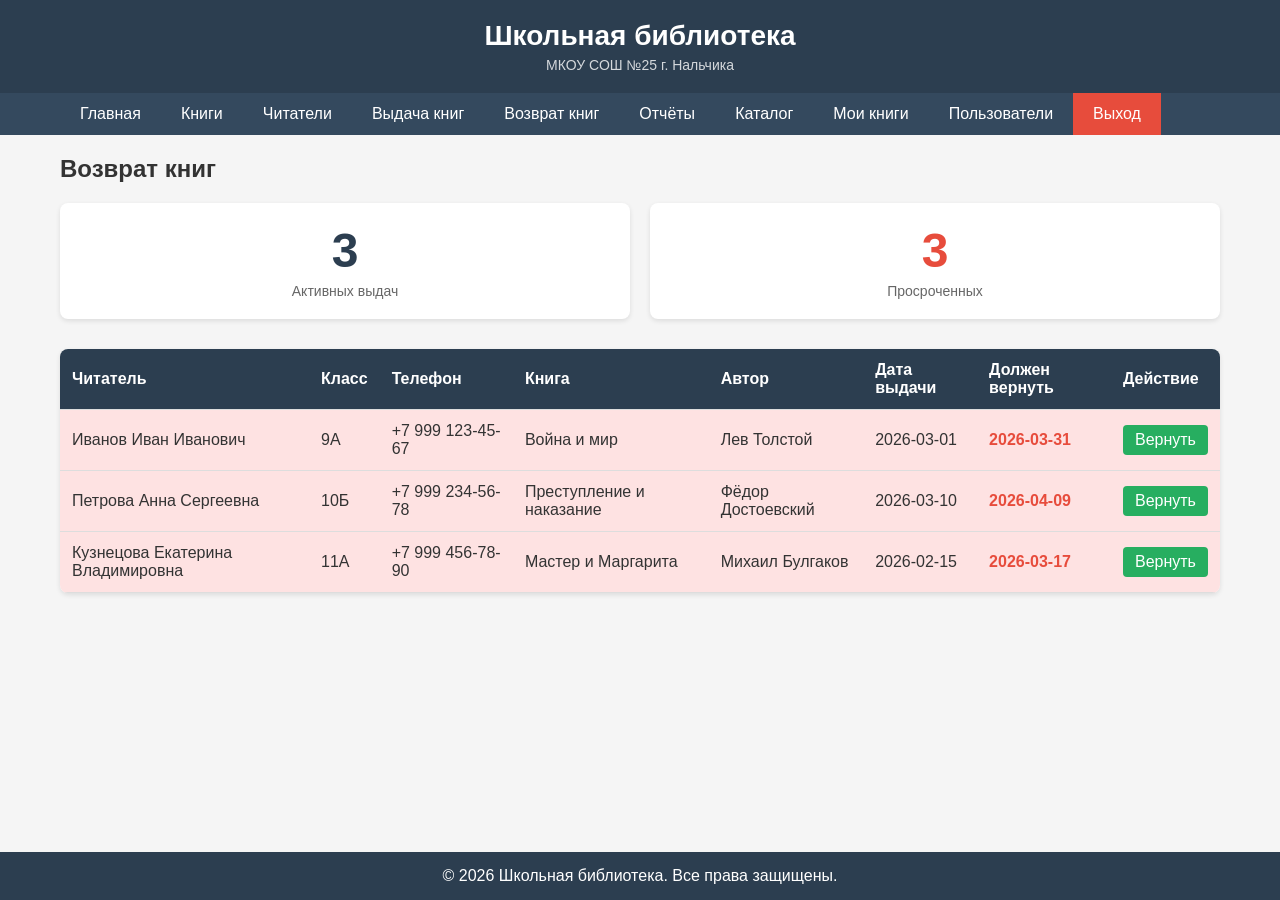
<file: pages/returns.html>
<!DOCTYPE html>
<html lang="ru">
<head>
    <meta charset="UTF-8">
    <meta name="viewport" content="width=device-width, initial-scale=1.0">
    <title>Возврат книг - Школьная библиотека</title>
    <link rel="stylesheet" href="../css/style.css">
</head>
<body>
    <header>
        <div class="header-container">
            <h1>Школьная библиотека</h1>
            <p>МКОУ СОШ №25 г. Нальчика</p>
        </div>
    </header>
    
    <nav>
        <div class="nav-container">
            <button class="menu-toggle" id="menuToggle">☰ Меню</button>
            <ul class="nav-menu" id="navMenu">
                <li><a href="../index.html">Главная</a></li>
                <li><a href="books.html">Книги</a></li>
                <li><a href="readers.html">Читатели</a></li>
                <li><a href="loans.html">Выдача книг</a></li>
                <li><a href="returns.html">Возврат книг</a></li>
                <li><a href="reports.html">Отчёты</a></li>
                <li><a href="catalog.html">Каталог</a></li>
                <li><a href="mybooks.html">Мои книги</a></li>
                <li><a href="users.html">Пользователи</a></li>
                <li><a href="../login.html" class="logout-btn">Выход</a></li>
            </ul>
        </div>
    </nav>
    
    <main>
        <div class="container">
            <div class="page-header">
                <h2>Возврат книг</h2>
            </div>
            
            <div id="returnsList"></div>
        </div>
    </main>
    
    <footer>
        <div class="footer-container">
            <p>&copy; 2026 Школьная библиотека. Все права защищены.</p>
        </div>
    </footer>
    
    <script src="../js/script.js"></script>
    <script>
        let books = [
            { id: 1, title: "Война и мир", author: "Лев Толстой", available: 3 },
            { id: 2, title: "Преступление и наказание", author: "Фёдор Достоевский", available: 2 },
            { id: 3, title: "Мастер и Маргарита", author: "Михаил Булгаков", available: 1 },
            { id: 4, title: "Евгений Онегин", author: "Александр Пушкин", available: 4 },
            { id: 5, title: "Анна Каренина", author: "Лев Толстой", available: 2 }
        ];
        
        let activeLoans = [
            { id: 1, readerId: 1, readerName: "Иванов Иван Иванович", readerClass: "9А", phone: "+7 999 123-45-67", bookId: 1, bookTitle: "Война и мир", loanDate: "2026-03-01", dueDate: "2026-03-31" },
            { id: 2, readerId: 2, readerName: "Петрова Анна Сергеевна", readerClass: "10Б", phone: "+7 999 234-56-78", bookId: 2, bookTitle: "Преступление и наказание", loanDate: "2026-03-10", dueDate: "2026-04-09" },
            { id: 3, readerId: 4, readerName: "Кузнецова Екатерина Владимировна", readerClass: "11А", phone: "+7 999 456-78-90", bookId: 3, bookTitle: "Мастер и Маргарита", loanDate: "2026-02-15", dueDate: "2026-03-17" }
        ];
        
        function updateBookAvailability(bookId, change) {
            const book = books.find(b => b.id === bookId);
            if(book) {
                book.available += change;
            }
        }
        
        function returnBook(loanId, bookId, bookTitle, readerName) {
            if(confirm(`Вернуть книгу "${bookTitle}" читателю ${readerName}?`)) {
                activeLoans = activeLoans.filter(loan => loan.id !== loanId);
                updateBookAvailability(bookId, 1);
                renderReturnsList();
                showMessage(`Книга "${bookTitle}" возвращена`, 'success');
            }
        }
        
        function renderReturnsList() {
            const container = document.getElementById('returnsList');
            const today = new Date().toISOString().slice(0,10);
            
            if(activeLoans.length === 0) {
                container.innerHTML = '<div class="empty-state"><p>Нет активных выдач. Все книги возвращены в библиотеку.</p></div>';
                return;
            }
            
            let html = '<div class="stats-cards"><div class="stat-card"><div class="stat-number">' + activeLoans.length + '</div><div class="stat-label">Активных выдач</div></div>';
            
            let overdueCount = activeLoans.filter(loan => loan.dueDate < today).length;
            html += '<div class="stat-card overdue-stat"><div class="stat-number">' + overdueCount + '</div><div class="stat-label">Просроченных</div></div></div>';
            
            html += '<table class="returns-table"><thead><tr><th>Читатель</th><th>Класс</th><th>Телефон</th><th>Книга</th><th>Автор</th><th>Дата выдачи</th><th>Должен вернуть</th><th>Действие</th></tr></thead><tbody>';
            
            activeLoans.forEach(loan => {
                const isOverdue = loan.dueDate < today;
                const rowClass = isOverdue ? 'overdue-row' : '';
                const book = books.find(b => b.id === loan.bookId);
                const author = book ? book.author : '';
                
                html += `<tr class="${rowClass}">
                            <td>${loan.readerName}</td>
                            <td>${loan.readerClass}</td>
                            <td>${loan.phone}</td>
                            <td>${loan.bookTitle}</td>
                            <td>${author}</td>
                            <td>${loan.loanDate}</td>
                            <td class="${isOverdue ? 'overdue-date' : ''}">${loan.dueDate}</td>
                            <td><button class="btn-return" onclick="returnBook(${loan.id}, ${loan.bookId}, '${loan.bookTitle}', '${loan.readerName}')">Вернуть</button></td>
                         </tr>`;
            });
            html += '</tbody></table>';
            container.innerHTML = html;
        }
        
        renderReturnsList();
    </script>
    
    <style>
        .stats-cards {
            display: grid;
            grid-template-columns: repeat(2, 1fr);
            gap: 20px;
            margin-bottom: 30px;
        }
        
        .stat-card {
            background: white;
            padding: 20px;
            border-radius: 8px;
            text-align: center;
            box-shadow: 0 2px 5px rgba(0,0,0,0.1);
        }
        
        .stat-number {
            font-size: 48px;
            font-weight: bold;
            color: #2c3e50;
        }
        
        .stat-label {
            font-size: 14px;
            color: #666;
            margin-top: 5px;
        }
        
        .overdue-stat .stat-number {
            color: #e74c3c;
        }
        
        .returns-table {
            width: 100%;
            background: white;
            border-collapse: collapse;
            border-radius: 8px;
            overflow: hidden;
            box-shadow: 0 2px 5px rgba(0,0,0,0.1);
        }
        
        .returns-table th, .returns-table td {
            padding: 12px;
            text-align: left;
            border-bottom: 1px solid #ddd;
        }
        
        .returns-table th {
            background-color: #2c3e50;
            color: white;
        }
        
        .overdue-row {
            background-color: #fee2e2;
        }
        
        .overdue-date {
            color: #e74c3c;
            font-weight: bold;
        }
        
        .btn-return {
            background-color: #27ae60;
            color: white;
            padding: 6px 12px;
            border-radius: 4px;
            border: none;
            cursor: pointer;
        }
        
        .btn-return:hover {
            background-color: #219a52;
        }
        
        .empty-state {
            background: white;
            padding: 40px;
            text-align: center;
            border-radius: 8px;
            color: #888;
        }
    </style>
</body>
</html>
</file>
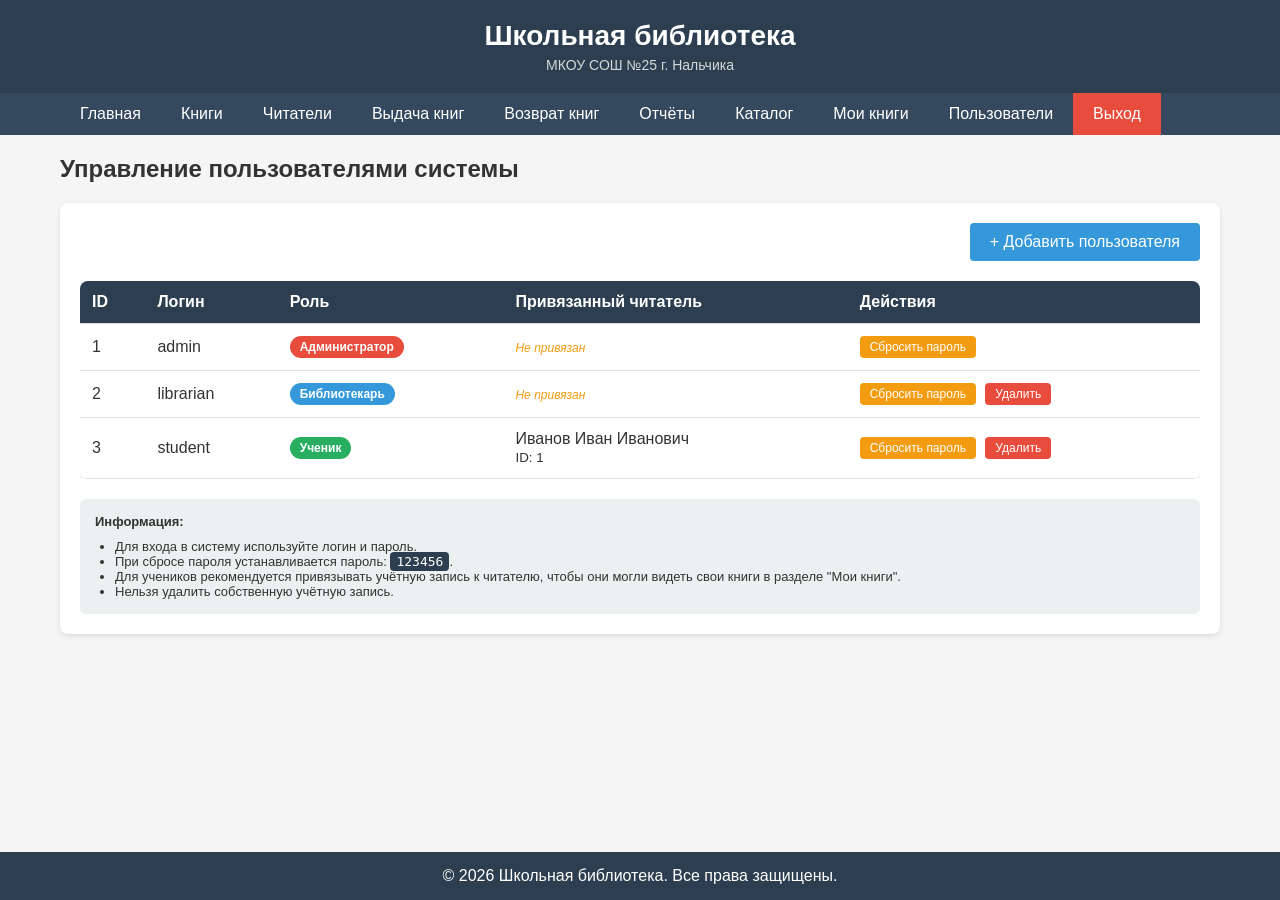
<file: pages/users.html>
<!DOCTYPE html>
<html lang="ru">
<head>
    <meta charset="UTF-8">
    <meta name="viewport" content="width=device-width, initial-scale=1.0">
    <title>Пользователи - Школьная библиотека</title>
    <link rel="stylesheet" href="../css/style.css">
</head>
<body>
    <header>
        <div class="header-container">
            <h1>Школьная библиотека</h1>
            <p>МКОУ СОШ №25 г. Нальчика</p>
        </div>
    </header>
    
    <nav>
        <div class="nav-container">
            <button class="menu-toggle" id="menuToggle">☰ Меню</button>
            <ul class="nav-menu" id="navMenu">
                <li><a href="../index.html">Главная</a></li>
                <li><a href="books.html">Книги</a></li>
                <li><a href="readers.html">Читатели</a></li>
                <li><a href="loans.html">Выдача книг</a></li>
                <li><a href="returns.html">Возврат книг</a></li>
                <li><a href="reports.html">Отчёты</a></li>
                <li><a href="catalog.html">Каталог</a></li>
                <li><a href="mybooks.html">Мои книги</a></li>
                <li><a href="users.html">Пользователи</a></li>
                <li><a href="../login.html" class="logout-btn">Выход</a></li>
            </ul>
        </div>
    </nav>
    
    <main>
        <div class="container">
            <div class="page-header">
                <h2>Управление пользователями системы</h2>
            </div>
            
            <div class="users-container">
                <div class="users-header">
                    <button class="btn btn-primary" id="showAddUserBtn">+ Добавить пользователя</button>
                </div>
                
                <div id="addUserForm" style="display:none;" class="form-container">
                    <h4>Добавление нового пользователя</h4>
                    <div class="form-row">
                        <div class="form-group">
                            <label>Логин *</label>
                            <input type="text" id="userLogin" required>
                        </div>
                        <div class="form-group">
                            <label>Пароль *</label>
                            <input type="text" id="userPassword" value="123456" required>
                            <small>По умолчанию: 123456</small>
                        </div>
                    </div>
                    <div class="form-row">
                        <div class="form-group">
                            <label>Роль *</label>
                            <select id="userRole">
                                <option value="student">Ученик</option>
                                <option value="librarian">Библиотекарь</option>
                                <option value="admin">Администратор</option>
                            </select>
                        </div>
                        <div class="form-group">
                            <label>Привязать к читателю</label>
                            <select id="userReaderId">
                                <option value="">-- Не привязывать --</option>
                            </select>
                        </div>
                    </div>
                    <div class="form-actions">
                        <button id="saveUserBtn" class="btn btn-success">Сохранить</button>
                        <button id="hideAddUserBtn" class="btn btn-secondary">Отмена</button>
                    </div>
                </div>
                
                <div class="users-table-wrapper">
                    <table class="users-table">
                        <thead>
                            <tr>
                                <th>ID</th>
                                <th>Логин</th>
                                <th>Роль</th>
                                <th>Привязанный читатель</th>
                                <th>Действия</th>
                            </tr>
                        </thead>
                        <tbody id="usersTableBody">
                        </tbody>
                    </table>
                </div>
                
                <div class="info-note">
                    <strong>Информация:</strong>
                    <ul>
                        <li>Для входа в систему используйте логин и пароль.</li>
                        <li>При сбросе пароля устанавливается пароль: <code>123456</code>.</li>
                        <li>Для учеников рекомендуется привязывать учётную запись к читателю, чтобы они могли видеть свои книги в разделе "Мои книги".</li>
                        <li>Нельзя удалить собственную учётную запись.</li>
                    </ul>
                </div>
            </div>
        </div>
    </main>
    
    <footer>
        <div class="footer-container">
            <p>&copy; 2026 Школьная библиотека. Все права защищены.</p>
        </div>
    </footer>
    
    <script src="../js/script.js"></script>
    <script>
        let readers = [
            { id: 1, name: "Иванов Иван Иванович", class: "9А" },
            { id: 2, name: "Петрова Анна Сергеевна", class: "10Б" },
            { id: 3, name: "Сидоров Дмитрий Алексеевич", class: "8В" },
            { id: 4, name: "Кузнецова Екатерина Владимировна", class: "11А" }
        ];
        
        let users = [
            { id: 1, login: "admin", role: "admin", readerId: null, readerName: null },
            { id: 2, login: "librarian", role: "librarian", readerId: null, readerName: null },
            { id: 3, login: "student", role: "student", readerId: 1, readerName: "Иванов Иван Иванович" }
        ];
        
        let nextUserId = 4;
        const currentUserId = 1;
        
        function loadReaderSelect() {
            const select = document.getElementById('userReaderId');
            select.innerHTML = '<option value="">-- Не привязывать --</option>';
            readers.forEach(reader => {
                select.innerHTML += `<option value="${reader.id}">${reader.name} (${reader.class})</option>`;
            });
        }
        
        function renderUsersTable() {
            const tbody = document.getElementById('usersTableBody');
            tbody.innerHTML = '';
            
            users.forEach(user => {
                const row = tbody.insertRow();
                row.insertCell(0).textContent = user.id;
                row.insertCell(1).textContent = user.login;
                
                let roleText = '';
                if(user.role === 'admin') roleText = 'Администратор';
                else if(user.role === 'librarian') roleText = 'Библиотекарь';
                else roleText = 'Ученик';
                row.insertCell(2).innerHTML = `<span class="role-badge ${user.role}">${roleText}</span>`;
                
                row.insertCell(3).innerHTML = user.readerName ? `${user.readerName}<br><small>ID: ${user.readerId}</small>` : '<span class="not-linked">Не привязан</span>';
                
                const actionsCell = row.insertCell(4);
                let actions = `<button class="btn-reset" onclick="resetPassword(${user.id})">Сбросить пароль</button>`;
                if(user.id !== currentUserId) {
                    actions += ` <button class="btn-delete-user" onclick="deleteUser(${user.id})">Удалить</button>`;
                }
                actionsCell.innerHTML = actions;
            });
        }
        
        function resetPassword(userId) {
            const user = users.find(u => u.id === userId);
            if(user && confirm(`Сбросить пароль для пользователя ${user.login}?`)) {
                showMessage(`Пароль для пользователя ${user.login} сброшен на 123456`, 'success');
            }
        }
        
        function deleteUser(userId) {
            const user = users.find(u => u.id === userId);
            if(user && confirm(`Удалить пользователя ${user.login}?`)) {
                users = users.filter(u => u.id !== userId);
                renderUsersTable();
                showMessage('Пользователь удалён', 'success');
            }
        }
        
        document.getElementById('showAddUserBtn').onclick = function() {
            document.getElementById('addUserForm').style.display = 'block';
            this.style.display = 'none';
            document.getElementById('userLogin').value = '';
            document.getElementById('userPassword').value = '123456';
            document.getElementById('userRole').value = 'student';
            document.getElementById('userReaderId').value = '';
            loadReaderSelect();
        };
        
        document.getElementById('hideAddUserBtn').onclick = function() {
            document.getElementById('addUserForm').style.display = 'none';
            document.getElementById('showAddUserBtn').style.display = 'inline-block';
        };
        
        document.getElementById('saveUserBtn').onclick = function() {
            const login = document.getElementById('userLogin').value.trim();
            const role = document.getElementById('userRole').value;
            const readerId = document.getElementById('userReaderId').value;
            
            if(!login) {
                showMessage('Введите логин', 'error');
                return;
            }
            
            if(users.some(u => u.login === login)) {
                showMessage('Пользователь с таким логином уже существует', 'error');
                return;
            }
            
            const reader = readerId ? readers.find(r => r.id == readerId) : null;
            
            const newUser = {
                id: nextUserId++,
                login: login,
                role: role,
                readerId: readerId ? parseInt(readerId) : null,
                readerName: reader ? reader.name : null
            };
            
            users.push(newUser);
            renderUsersTable();
            document.getElementById('addUserForm').style.display = 'none';
            document.getElementById('showAddUserBtn').style.display = 'inline-block';
            showMessage(`Пользователь ${login} добавлен. Пароль: 123456`, 'success');
        };
        
        renderUsersTable();
    </script>
    
    <style>
        .users-container {
            background: white;
            border-radius: 8px;
            padding: 20px;
            box-shadow: 0 2px 5px rgba(0,0,0,0.1);
        }
        
        .users-header {
            display: flex;
            justify-content: flex-end;
            margin-bottom: 20px;
        }
        
        .form-container {
            background: #f8f9fa;
            padding: 20px;
            border-radius: 8px;
            margin-bottom: 20px;
        }
        
        .form-row {
            display: grid;
            grid-template-columns: 1fr 1fr;
            gap: 20px;
            margin-bottom: 15px;
        }
        
        .form-actions {
            display: flex;
            gap: 10px;
            margin-top: 15px;
        }
        
        .form-group small {
            display: block;
            font-size: 11px;
            color: #888;
            margin-top: 4px;
        }
        
        .users-table-wrapper {
            overflow-x: auto;
        }
        
        .users-table {
            width: 100%;
            border-collapse: collapse;
        }
        
        .users-table th, .users-table td {
            padding: 12px;
            text-align: left;
            border-bottom: 1px solid #ddd;
        }
        
        .users-table th {
            background-color: #2c3e50;
            color: white;
        }
        
        .role-badge {
            display: inline-block;
            padding: 4px 10px;
            border-radius: 15px;
            font-size: 12px;
            font-weight: bold;
        }
        
        .role-badge.admin {
            background-color: #e74c3c;
            color: white;
        }
        
        .role-badge.librarian {
            background-color: #3498db;
            color: white;
        }
        
        .role-badge.student {
            background-color: #27ae60;
            color: white;
        }
        
        .not-linked {
            color: #f39c12;
            font-style: italic;
            font-size: 12px;
        }
        
        .btn-reset {
            background-color: #f39c12;
            color: white;
            padding: 4px 10px;
            border-radius: 4px;
            border: none;
            cursor: pointer;
            font-size: 12px;
            margin-right: 5px;
        }
        
        .btn-delete-user {
            background-color: #e74c3c;
            color: white;
            padding: 4px 10px;
            border-radius: 4px;
            border: none;
            cursor: pointer;
            font-size: 12px;
        }
        
        .info-note {
            background: #ecf0f1;
            padding: 15px;
            border-radius: 6px;
            margin-top: 20px;
            font-size: 13px;
        }
        
        .info-note ul {
            margin: 10px 0 0 20px;
        }
        
        .info-note code {
            background: #2c3e50;
            color: white;
            padding: 2px 6px;
            border-radius: 4px;
        }
        
        @media (max-width: 768px) {
            .form-row {
                grid-template-columns: 1fr;
                gap: 10px;
            }
        }
    </style>
</body>
</html>
</file>
<file: css/style.css>
* {
    margin: 0;
    padding: 0;
    box-sizing: border-box;
}

body {
    font-family: Arial, sans-serif;
    background-color: #f5f5f5;
    color: #333;
}

.container {
    max-width: 1200px;
    margin: 0 auto;
    padding: 20px;
}

header {
    background-color: #2c3e50;
    color: white;
    padding: 20px 0;
    text-align: center;
}

.header-container h1 {
    font-size: 28px;
}

.header-container p {
    font-size: 14px;
    margin-top: 5px;
    opacity: 0.8;
}

nav {
    background-color: #34495e;
}

.nav-container {
    max-width: 1200px;
    margin: 0 auto;
    padding: 0 20px;
}

.nav-menu {
    list-style: none;
    display: flex;
    flex-wrap: wrap;
}

.nav-menu li {
    margin: 0;
}

.nav-menu li a {
    display: block;
    padding: 12px 20px;
    color: white;
    text-decoration: none;
    transition: background 0.3s;
}

.nav-menu li a:hover {
    background-color: #2c3e50;
}

.logout-btn {
    background-color: #e74c3c;
}

.logout-btn:hover {
    background-color: #c0392b;
}

.menu-toggle {
    display: none;
    background: #34495e;
    color: white;
    border: none;
    padding: 12px 20px;
    cursor: pointer;
    font-size: 16px;
}

.dashboard-cards {
    display: grid;
    grid-template-columns: repeat(auto-fit, minmax(200px, 1fr));
    gap: 20px;
    margin-bottom: 30px;
}

.card {
    background: white;
    padding: 20px;
    border-radius: 8px;
    box-shadow: 0 2px 5px rgba(0,0,0,0.1);
    text-align: center;
}

.card h3 {
    color: #2c3e50;
    margin-bottom: 10px;
}

.card-number {
    font-size: 36px;
    font-weight: bold;
    color: #3498db;
}

.recent-info {
    background: white;
    padding: 20px;
    border-radius: 8px;
    box-shadow: 0 2px 5px rgba(0,0,0,0.1);
}

table {
    width: 100%;
    background: white;
    border-collapse: collapse;
    border-radius: 8px;
    overflow: hidden;
    box-shadow: 0 2px 5px rgba(0,0,0,0.1);
}

th, td {
    padding: 12px;
    text-align: left;
    border-bottom: 1px solid #ddd;
}

th {
    background-color: #3498db;
    color: white;
}

tr:hover {
    background-color: #f1f1f1;
}

.form-group {
    margin-bottom: 15px;
}

label {
    display: block;
    margin-bottom: 5px;
    font-weight: bold;
}

input, select, textarea {
    width: 100%;
    padding: 8px 12px;
    border: 1px solid #ddd;
    border-radius: 4px;
    font-size: 16px;
}

button, .btn {
    background-color: #3498db;
    color: white;
    border: none;
    padding: 10px 20px;
    border-radius: 4px;
    cursor: pointer;
    font-size: 16px;
}

button:hover {
    background-color: #2980b9;
}

.btn-primary {
    background-color: #3498db;
}

.btn-success {
    background-color: #27ae60;
}

.btn-success:hover {
    background-color: #219a52;
}

.btn-secondary {
    background-color: #95a5a6;
}

.btn-secondary:hover {
    background-color: #7f8c8d;
}

.btn-edit {
    background-color: #f39c12;
    color: white;
    padding: 4px 10px;
    border-radius: 4px;
    border: none;
    cursor: pointer;
    margin-right: 5px;
}

.btn-delete {
    background-color: #e74c3c;
    color: white;
    padding: 4px 10px;
    border-radius: 4px;
    border: none;
    cursor: pointer;
}

.login-page {
    display: flex;
    justify-content: center;
    align-items: center;
    min-height: 100vh;
    background: linear-gradient(135deg, #2c3e50, #3498db);
}

.login-container {
    background: white;
    padding: 40px;
    border-radius: 10px;
    box-shadow: 0 4px 15px rgba(0,0,0,0.2);
    width: 100%;
    max-width: 400px;
}

.login-container h2 {
    text-align: center;
    margin-bottom: 10px;
}

.login-subtitle {
    text-align: center;
    color: #666;
    margin-bottom: 30px;
}

.btn-login {
    width: 100%;
    padding: 12px;
    font-size: 18px;
}

.demo-info {
    text-align: center;
    margin-top: 20px;
    font-size: 12px;
    color: #888;
}

footer {
    background-color: #2c3e50;
    color: white;
    text-align: center;
    padding: 15px 0;
    margin-top: 40px;
    bottom: 0;
    position: fixed;
    left: 0;
    right: 0;
}

.page-header {
    margin-bottom: 20px;
}

.page-actions {
    display: flex;
    justify-content: space-between;
    margin-bottom: 20px;
    flex-wrap: wrap;
    gap: 10px;
}

.search-input {
    padding: 8px 12px;
    border: 1px solid #ddd;
    border-radius: 4px;
    width: 250px;
}

.form-container {
    background: #f8f9fa;
    padding: 20px;
    border-radius: 8px;
    margin-bottom: 20px;
}

.message {
    position: fixed;
    top: 20px;
    right: 20px;
    padding: 10px 20px;
    border-radius: 5px;
    z-index: 1000;
    color: white;
}

.message.success {
    background-color: #27ae60;
}

.message.error {
    background-color: #e74c3c;
}

@media (max-width: 768px) {
    .menu-toggle {
        display: block;
    }
    
    .nav-menu {
        display: none;
        flex-direction: column;
    }
    
    .nav-menu.show {
        display: flex;
    }
    
    table {
        display: block;
        overflow-x: auto;
    }
    
    .dashboard-cards {
        grid-template-columns: 1fr;
    }
    
    .container {
        padding: 10px;
    }
    
    .page-actions {
        flex-direction: column;
    }
    
    .search-input {
        width: 100%;
    }
}
</file>
